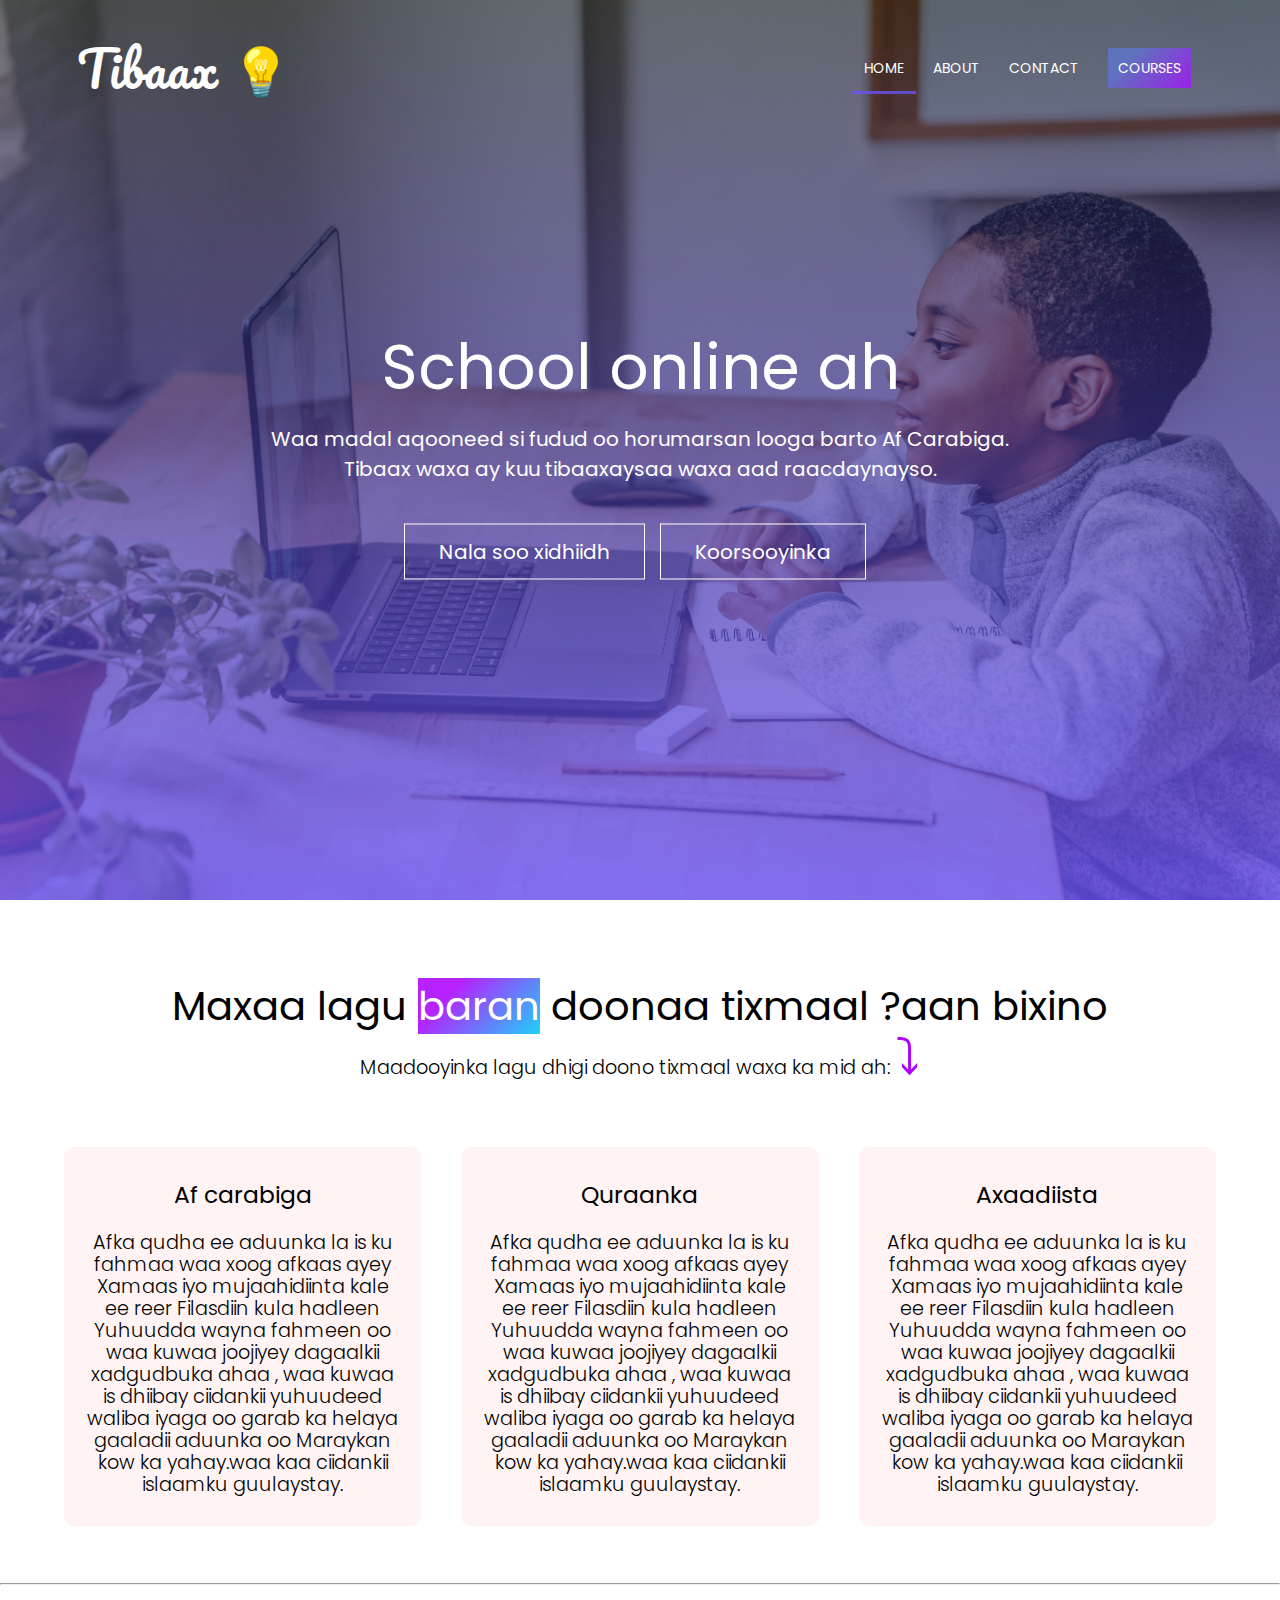
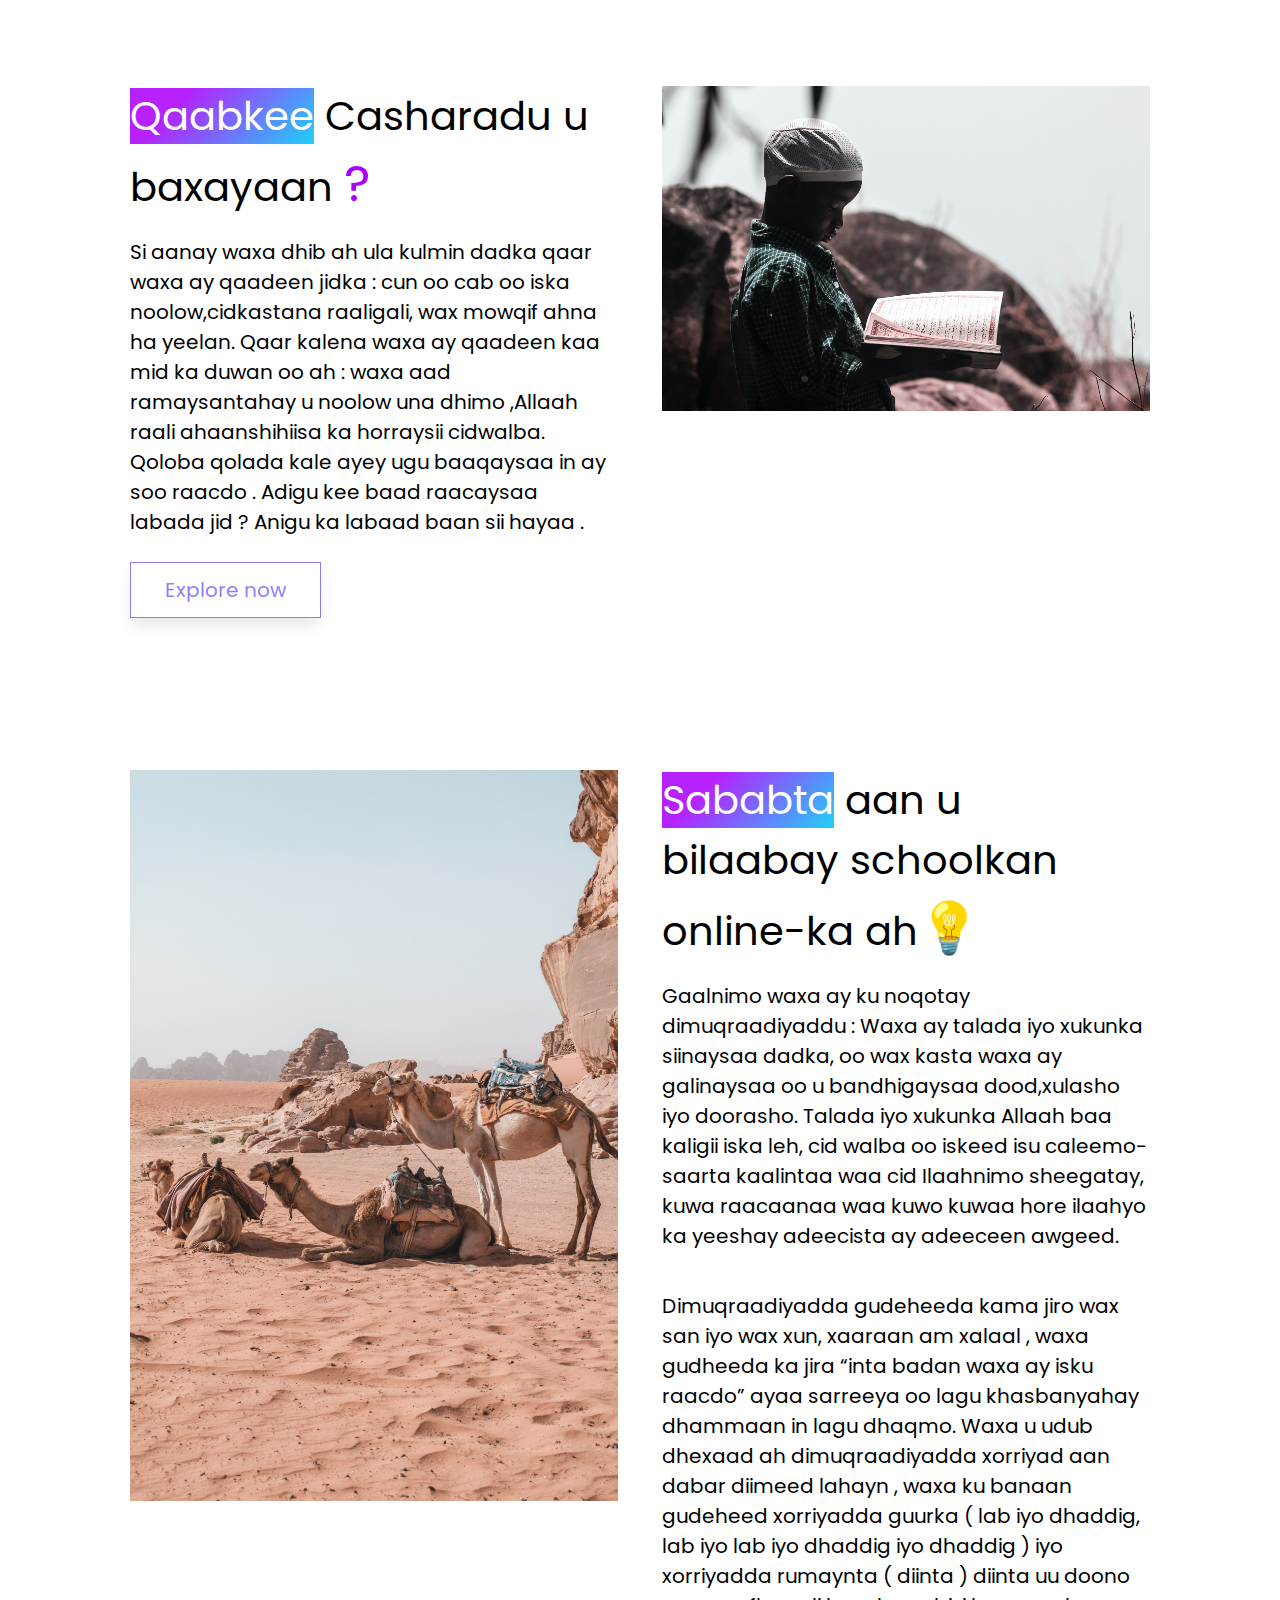
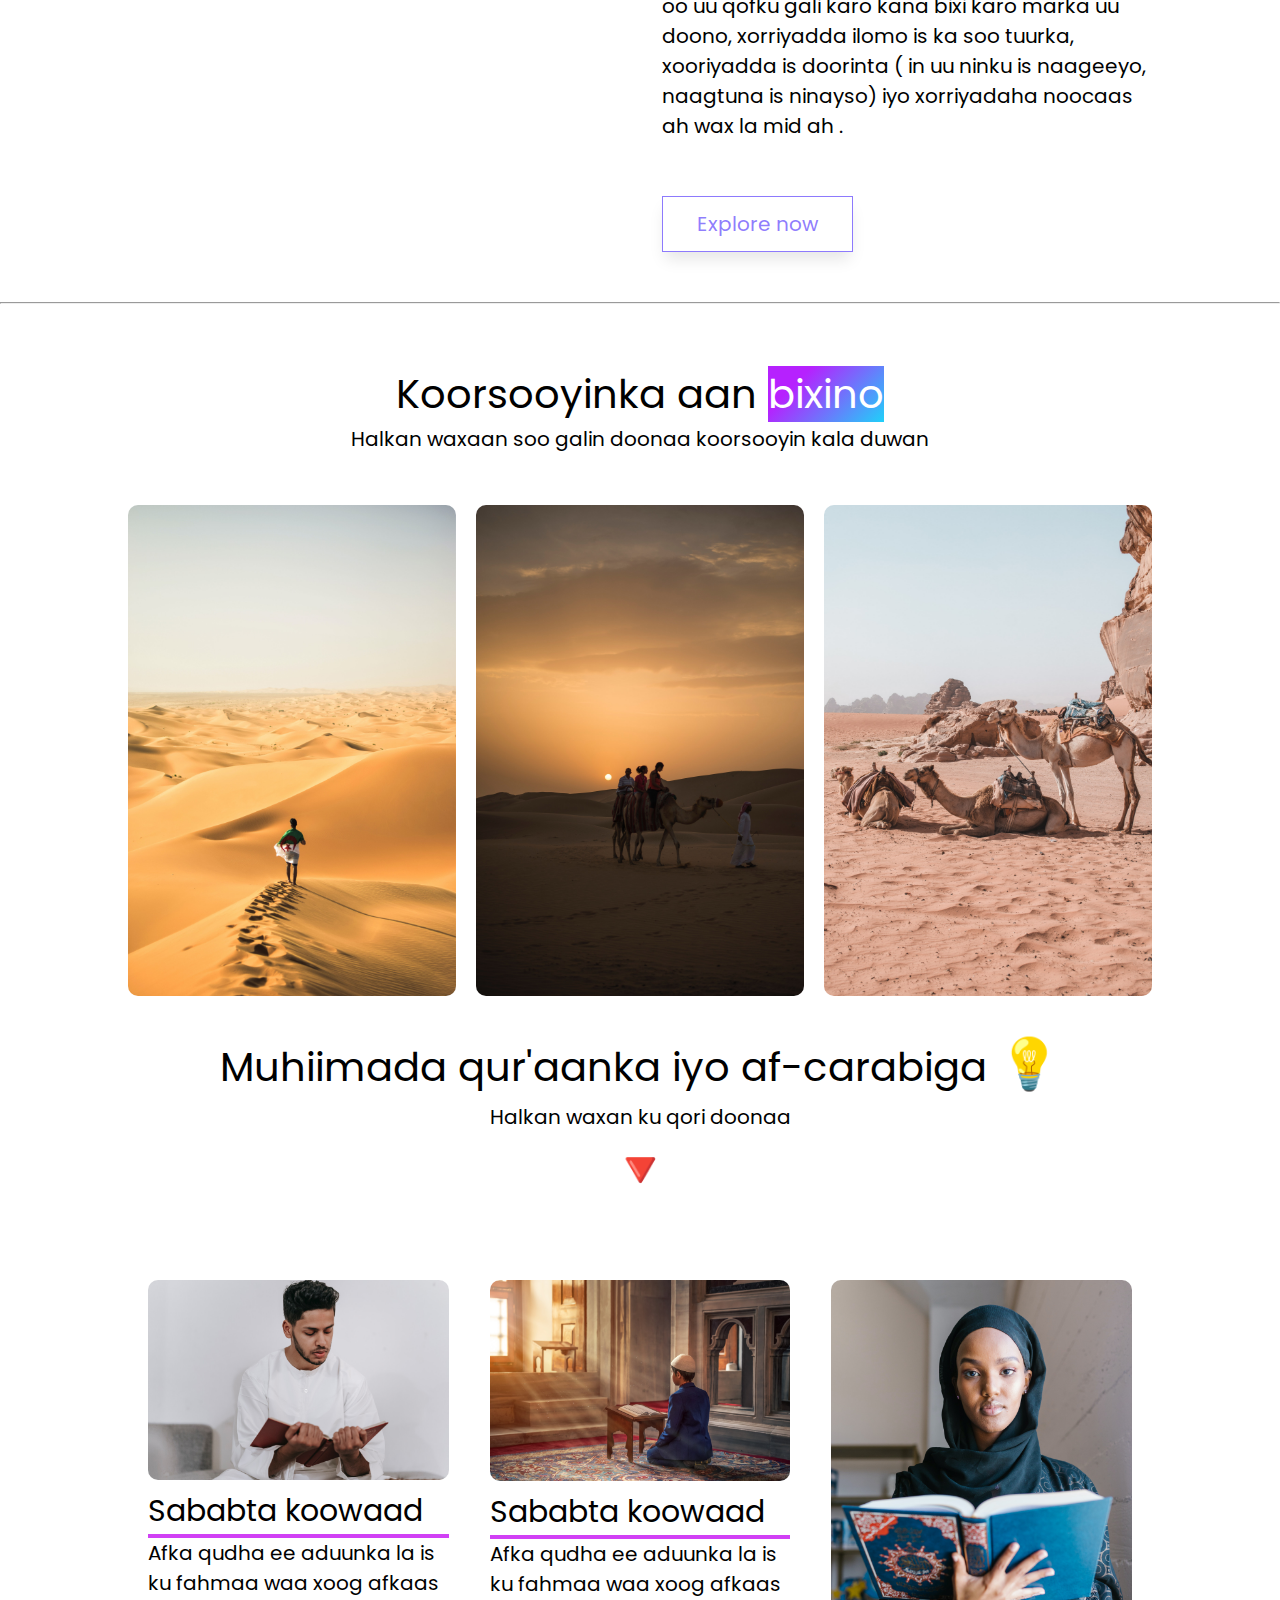
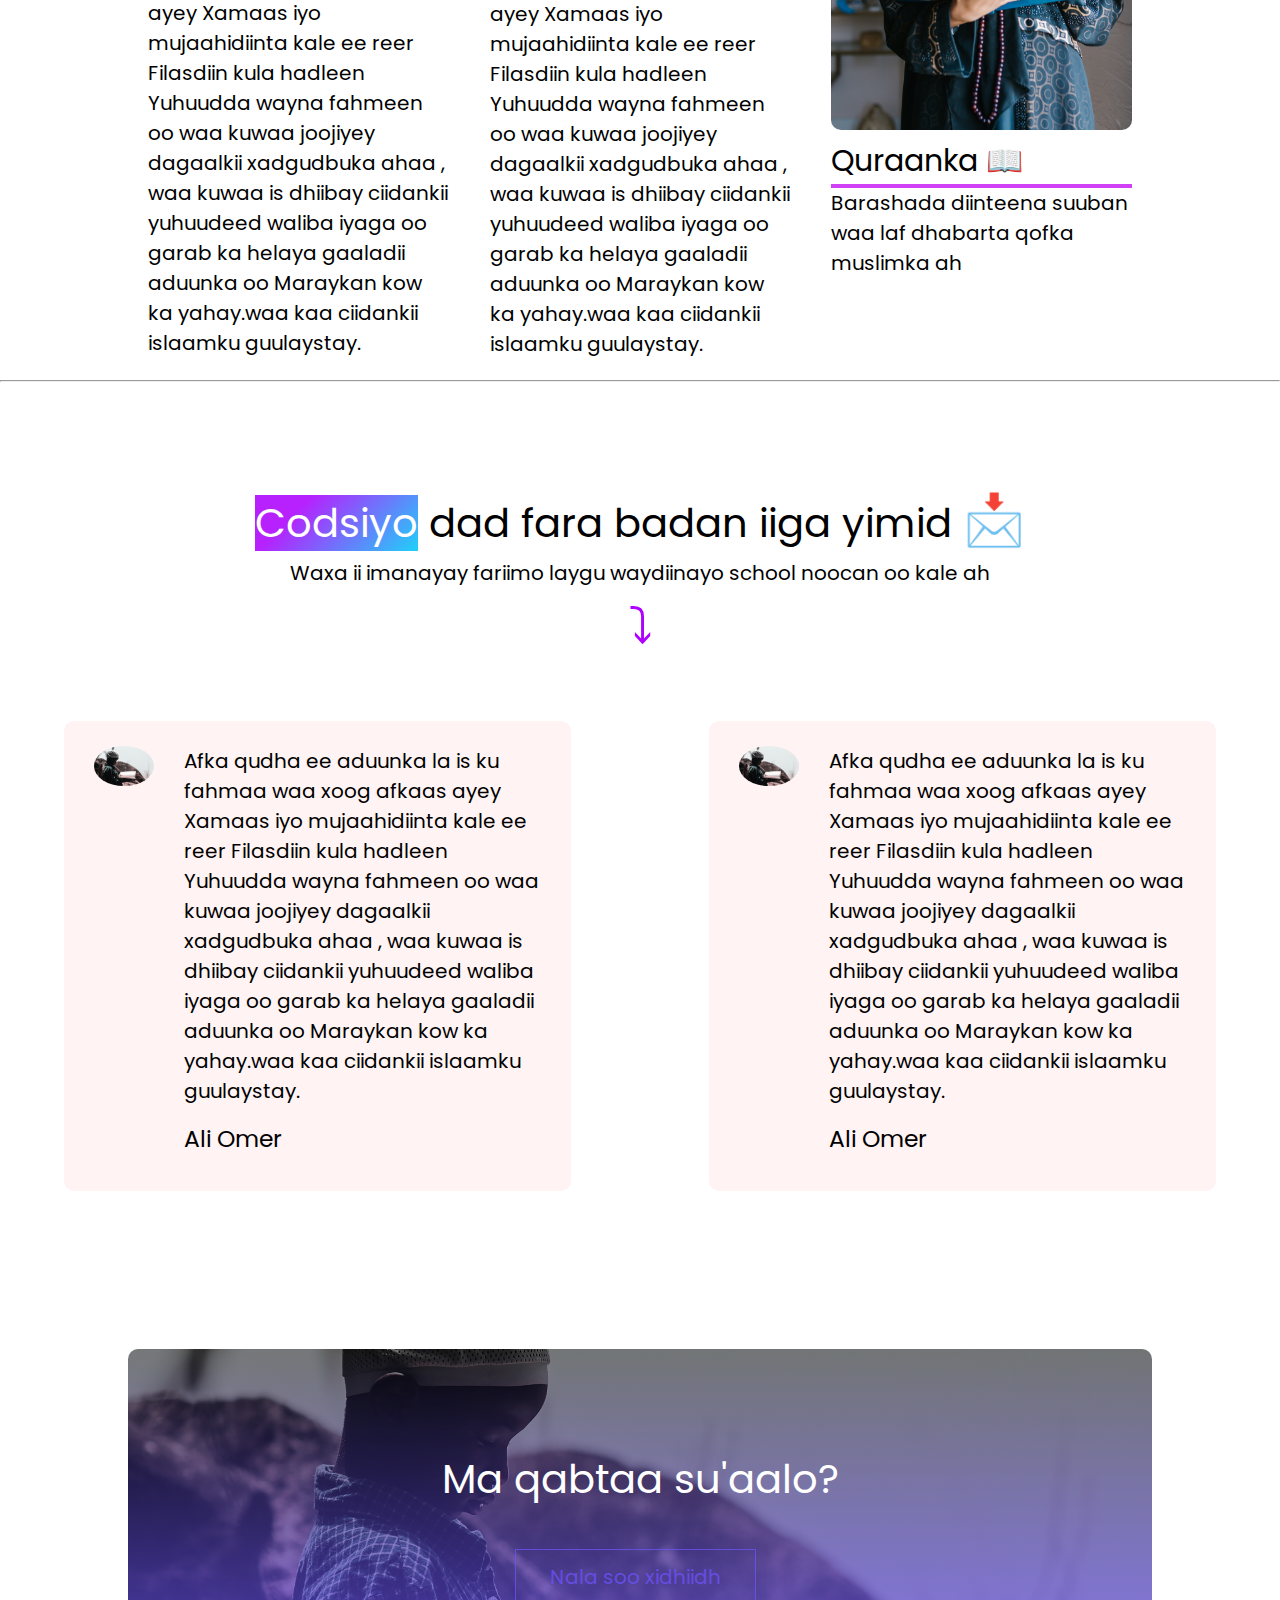
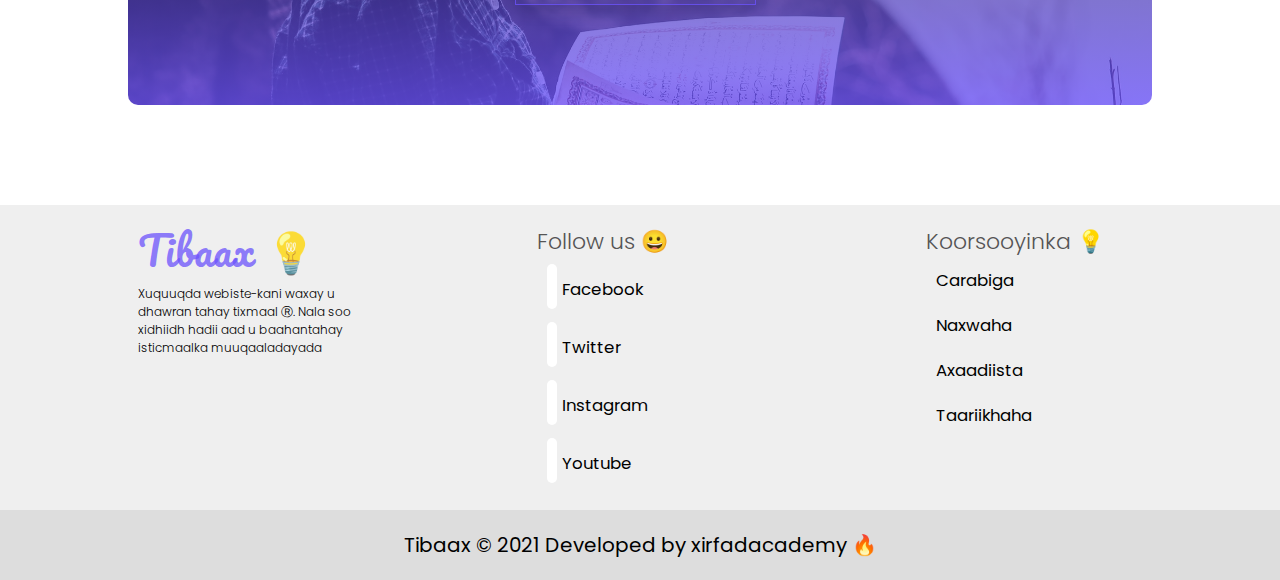
<file: index.html>
<!DOCTYPE html>
<html lang="en">

<head>
    <meta charset="UTF-8">
    <meta http-equiv="X-UA-Compatible" content="IE=edge">
    <meta name="viewport" content="width=device-width, initial-scale=1.0">
    <link rel="stylesheet" href="style.css">
    <link rel="stylesheet" href="https://cdnjs.cloudflare.com/ajax/libs/font-awesome/5.15.3/css/all.min.css"
        integrity="sha512-iBBXm8fW90+nuLcSKlbmrPcLa0OT92xO1BIsZ+ywDWZCvqsWgccV3gFoRBv0z+8dLJgyAHIhR35VZc2oM/gI1w=="
        crossorigin="anonymous" referrerpolicy="no-referrer" />
    <title>💡 Welcome to Tibaax | Hoyga aqoonta</title>
</head>

<body>
    <section class="header">
        <nav>
            <a href="index.html">
                <h1 class="logo">Tibaax 💡</h1>
            </a>
            <div class="navigations">
                <i class="fas fa-times" onclick="closeMenu()"></i>

                <ul>
                    <li class="current"><a href="#">HOME</a></li>
                    <li><a href="/underpages/about.html">ABOUT</a></li>
                    <li><a href="/underpages/contact.html">CONTACT</a></li>
                    <li><a href="/underpages/course.html" class="h-btn">COURSES</a></li>
                </ul>
            </div>
            <ul></ul>
            <i class="fas fa-bars" onclick="showMenu()"></i>
        </nav>

        <div class="text-box">
            <h1>School online ah</h1>
            <p>Waa madal aqooneed si fudud oo horumarsan looga barto Af Carabiga. <br>
                Tibaax waxa ay kuu tibaaxaysaa waxa aad raacdaynayso.</p>
            <a href="/underpages/contact.html" class="button showcase-btn"><span></span>Nala soo xidhiidh </a>
            <a href="/underpages/course.html" class="button showcase-btn"><span></span> Koorsooyinka </a>
        </div>
    </section>

    <!-- courses -->
    <section class="courses">
        <h1>Maxaa lagu <span class="highlight">baran</span> doonaa tixmaal ?aan bixino </h1>

        <p>Maadooyinka lagu dhigi doono tixmaal waxa ka mid ah: <span class="arrow">⤵</span>
        </p>

        <div class="row">
            <div class="course-col">
                <h3>Af carabiga</h3>
                <p>Afka qudha ee aduunka la is ku fahmaa waa xoog afkaas ayey Xamaas iyo mujaahidiinta kale ee reer
                    Filasdiin kula hadleen Yuhuudda wayna fahmeen oo waa kuwaa joojiyey dagaalkii xadgudbuka ahaa , waa
                    kuwaa is dhiibay ciidankii yuhuudeed waliba iyaga oo garab ka helaya gaaladii aduunka oo Maraykan
                    kow ka yahay.waa kaa ciidankii islaamku guulaystay.</p>
            </div>
            <div class="course-col">
                <h3>Quraanka</h3>
                <p>Afka qudha ee aduunka la is ku fahmaa waa xoog afkaas ayey Xamaas iyo mujaahidiinta kale ee reer
                    Filasdiin kula hadleen Yuhuudda wayna fahmeen oo waa kuwaa joojiyey dagaalkii xadgudbuka ahaa , waa
                    kuwaa is dhiibay ciidankii yuhuudeed waliba iyaga oo garab ka helaya gaaladii aduunka oo Maraykan
                    kow ka yahay.waa kaa ciidankii islaamku guulaystay.</p>
            </div>
            <div class="course-col">
                <h3>Axaadiista</h3>
                <p>Afka qudha ee aduunka la is ku fahmaa waa xoog afkaas ayey Xamaas iyo mujaahidiinta kale ee reer
                    Filasdiin kula hadleen Yuhuudda wayna fahmeen oo waa kuwaa joojiyey dagaalkii xadgudbuka ahaa , waa
                    kuwaa is dhiibay ciidankii yuhuudeed waliba iyaga oo garab ka helaya gaaladii aduunka oo Maraykan
                    kow ka yahay.waa kaa ciidankii islaamku guulaystay.</p>
            </div>
        </div>
    </section>
    <hr>
    <section class="about-us">
        <div class="row">
            <div class="about-col">
                <h1><span class="highlight">Qaabkee</span> Casharadu u baxayaan <span class="arrow">?</span> </h1>
                <p>Si aanay waxa dhib ah ula kulmin dadka qaar waxa ay qaadeen jidka : cun oo cab oo iska
                    noolow,cidkastana raaligali, wax mowqif ahna ha yeelan.
                    Qaar kalena waxa ay qaadeen kaa mid ka duwan oo ah : waxa aad ramaysantahay u noolow una dhimo
                    ,Allaah raali ahaanshihiisa ka horraysii cidwalba.
                    Qoloba qolada kale ayey ugu baaqaysaa in ay soo raacdo . Adigu kee baad raacaysaa labada jid ? Anigu
                    ka labaad baan sii hayaa .</p>

                <a href="" class="showcase-btn secondary-btn">Explore now</a>
            </div>
            <div class="about-col">
                <img src="/img/quran.jpeg" alt="">
            </div>
        </div>
    </section>
    <section class="about-us">
        <div class="row">
            <div class="about-col">
                <img src="/img/axadista.jpeg" alt="">
            </div>
            <div class="about-col">
                <h1> <span class="highlight">Sababta</span> aan u bilaabay schoolkan online-ka ah<span
                        class="arrow">💡</span></h1>
                <p>Gaalnimo waxa ay ku noqotay dimuqraadiyaddu : Waxa ay talada iyo xukunka siinaysaa dadka, oo wax
                    kasta waxa ay galinaysaa oo u bandhigaysaa dood,xulasho iyo doorasho.
                    Talada iyo xukunka Allaah baa kaligii iska leh, cid walba oo iskeed isu caleemo-saarta kaalintaa waa
                    cid Ilaahnimo sheegatay, kuwa raacaanaa waa kuwo kuwaa hore ilaahyo ka yeeshay adeecista ay adeeceen
                    awgeed. <br> </p>

                <p> Dimuqraadiyadda gudeheeda kama jiro wax san iyo wax xun, xaaraan am xalaal , waxa gudheeda ka jira
                    “inta badan waxa ay isku raacdo” ayaa sarreeya oo lagu khasbanyahay dhammaan in lagu dhaqmo.
                    Waxa u udub dhexaad ah dimuqraadiyadda xorriyad aan dabar diimeed lahayn , waxa ku banaan gudeheed
                    xorriyadda guurka ( lab iyo dhaddig, lab iyo lab iyo dhaddig iyo dhaddig ) iyo xorriyadda rumaynta (
                    diinta ) diinta uu doono oo uu qofku gali karo kana bixi karo marka uu doono, xorriyadda ilomo is ka
                    soo tuurka, xooriyadda is doorinta ( in uu ninku is naageeyo, naagtuna is ninayso) iyo xorriyadaha
                    noocaas ah wax la mid ah .</p> <br>

                <a href="" class="showcase-btn secondary-btn">Explore now</a>
            </div>

        </div>
    </section>

    <hr>
    <section class="campus">
        <h1>Koorsooyinka aan <span class="highlight">bixino</span></h1>
        <p>Halkan waxaan soo galin doonaa koorsooyin kala duwan</p>
        <div class="row">
            <div class="campus-col">
                <img src="/img/ar-img.jpeg" alt="">
                <a href="/underpages/course.html">
                    <div class="layer">
                        <h3>Carabiga</h3>
                    </div>
                </a>

            </div>
            <div class="campus-col">
                <img src="/img/des.jpeg" alt="">
                <a href="/underpages/course.html">
                    <div class="layer">
                        <h3>Axaadiista</h3>
                    </div>
                </a>
            </div>
            <div class="campus-col">
                <img src="/img/axadista.jpeg" alt="">
                <a href="/underpages/course.html">
                    <div class="layer">
                        <h3>Tafsiirka</h3>
                    </div>
                </a>
            </div>

        </div>
    </section>

    <!-- extra -->
    <section class="fac">
        <h1>Muhiimada qur'aanka iyo af-carabiga <span class="arrow">💡</span></h1>
        <p>Halkan waxan ku qori doonaa </p>
        <p><span class="arrow"> 🔻</span></p>
        <div class="row">
            <div class="fac-col">
                <img src="/img/quran2.jpeg" alt="">
                <h2 class="mini-title">Sababta koowaad</h2>
                Afka qudha ee aduunka la is ku fahmaa waa xoog afkaas ayey Xamaas iyo mujaahidiinta kale ee reer
                Filasdiin kula hadleen Yuhuudda wayna fahmeen oo waa kuwaa joojiyey dagaalkii xadgudbuka ahaa , waa
                kuwaa is dhiibay ciidankii yuhuudeed waliba iyaga oo garab ka helaya gaaladii aduunka oo Maraykan
                kow ka yahay.waa kaa ciidankii islaamku guulaystay.

            </div>
            <div class="fac-col">
                <img src="/img/readingquran.jpeg" alt="">
                <h2 class="mini-title">Sababta koowaad</h2>
                Afka qudha ee aduunka la is ku fahmaa waa xoog afkaas ayey Xamaas iyo mujaahidiinta kale ee reer
                Filasdiin kula hadleen Yuhuudda wayna fahmeen oo waa kuwaa joojiyey dagaalkii xadgudbuka ahaa , waa
                kuwaa is dhiibay ciidankii yuhuudeed waliba iyaga oo garab ka helaya gaaladii aduunka oo Maraykan
                kow ka yahay.waa kaa ciidankii islaamku guulaystay.
            </div>
            <div class="fac-col">
                <img src="/img/girl.jpeg" alt="">
                <h2 class="mini-title">Quraanka 📖</h2>
                <p>Barashada diinteena suuban waa laf dhabarta qofka muslimka ah</p>
            </div>
        </div>
    </section>
    <hr>
    <!-- feedback -->
    <section class="feedback">
        <h1><span class="highlight">Codsiyo</span> dad fara badan iiga yimid <span class="arrow">📩</span> </h1>
        <p>Waxa ii imanayay fariimo laygu waydiinayo school noocan oo kale ah</p>
        <p><span class="arrow">⤵</span></p>
        <div class="row">
            <div class="feedback-col">
                <img src="/img/quran.jpeg" alt="">
                <div>
                    <p>Afka qudha ee aduunka la is ku fahmaa waa xoog afkaas ayey Xamaas iyo mujaahidiinta kale ee reer
                        Filasdiin kula hadleen Yuhuudda wayna fahmeen oo waa kuwaa joojiyey dagaalkii xadgudbuka ahaa ,
                        waa
                        kuwaa is dhiibay ciidankii yuhuudeed waliba iyaga oo garab ka helaya gaaladii aduunka oo
                        Maraykan
                        kow ka yahay.waa kaa ciidankii islaamku guulaystay.</p>
                    <h3>Ali Omer</h3>
                    <i class="fas fa-star"></i>
                    <i class="fas fa-star"></i>
                    <i class="fas fa-star"></i>
                    <i class="fas fa-star"></i>
                    <i class="fas fa-star-half-alt"></i>
                </div>
            </div>
            <div class="feedback-col">
                <img src="/img/quran.jpeg" alt="">
                <div>
                    <p>Afka qudha ee aduunka la is ku fahmaa waa xoog afkaas ayey Xamaas iyo mujaahidiinta kale ee reer
                        Filasdiin kula hadleen Yuhuudda wayna fahmeen oo waa kuwaa joojiyey dagaalkii xadgudbuka ahaa ,
                        waa
                        kuwaa is dhiibay ciidankii yuhuudeed waliba iyaga oo garab ka helaya gaaladii aduunka oo
                        Maraykan
                        kow ka yahay.waa kaa ciidankii islaamku guulaystay.</p>
                    <h3>Ali Omer</h3>
                    <i class="fas fa-star"></i>
                    <i class="fas fa-star"></i>
                    <i class="fas fa-star"></i>
                    <i class="fas fa-star"></i>
                    <i class="fas fa-star-half-alt"></i>
                </div>
            </div>
        </div>
    </section>
    <section class="call-to-action">
        <h1>Ma qabtaa su'aalo?</h1>
        <a href="/underpages/course.html" class="showcase-btn secondary-btn"><span></span> Nala soo xidhiidh</a>

    </section>

    <!-- footer -->
    <footer class="footer">
        <div class="container">
            <div class="row">
                <div class="col-4 logo-text">
                    <h1 class="footer-logo">Tibaax 💡</h1>
                    <p>Xuquuqda webiste-kani waxay u dhawran tahay tixmaal Ⓡ. Nala soo xidhiidh hadii aad u baahantahay
                        isticmaalka muuqaaladayada</p>
                </div>
                <div class="col-4 col-4-items">
                    <h4 class="footer-title">Follow us 😀</h4>
                    <small><a href="https://www.facebook.com/CabdimaalikMuuseColdoon" target="_blank"><i
                                class="fab fa-facebook"></i>Facebook</a></small>
                    <small><a href="https://twitter.com/Cabdimalikmuse1" target="_blank"><i
                                class="fab fa-twitter"></i>Twitter</a></small>
                    <small><a href="https://www.instagram.com/cabdimaalik_coldoon/" target="_blank"><i
                                class="fab fa-instagram"></i>Instagram</a></small>
                    <small><a href="https://www.youtube.com/user/abdilmaalik" target="_blank"><i
                                class="fab fa-youtube"></i>Youtube</a></small>
                </div>

                <div class="col-4 col-4-items">
                    <h4 class="footer-title">Koorsooyinka 💡</h4>
                    <small>Carabiga</small>
                    <small>Naxwaha</small>
                    <small>Axaadiista</small>
                    <small>Taariikhaha</small>
                </div>

            </div>
        </div>
    </footer>
    <div class="sub-footer">

        <p>Tibaax &copy; 2021 Developed by <a href="http://www.xirfadacademy.com" target="_blank"
                rel="noopener noreferrer">xirfadacademy 🔥</a></p>
    </div>


    <script>
        const navigations = document.querySelector('.navigations')

        function showMenu() {
            navigations.style.right = '0'
        }

        function closeMenu() {
            navigations.style.right = '-200px'
        }
    </script>
</body>

</html>
</file>
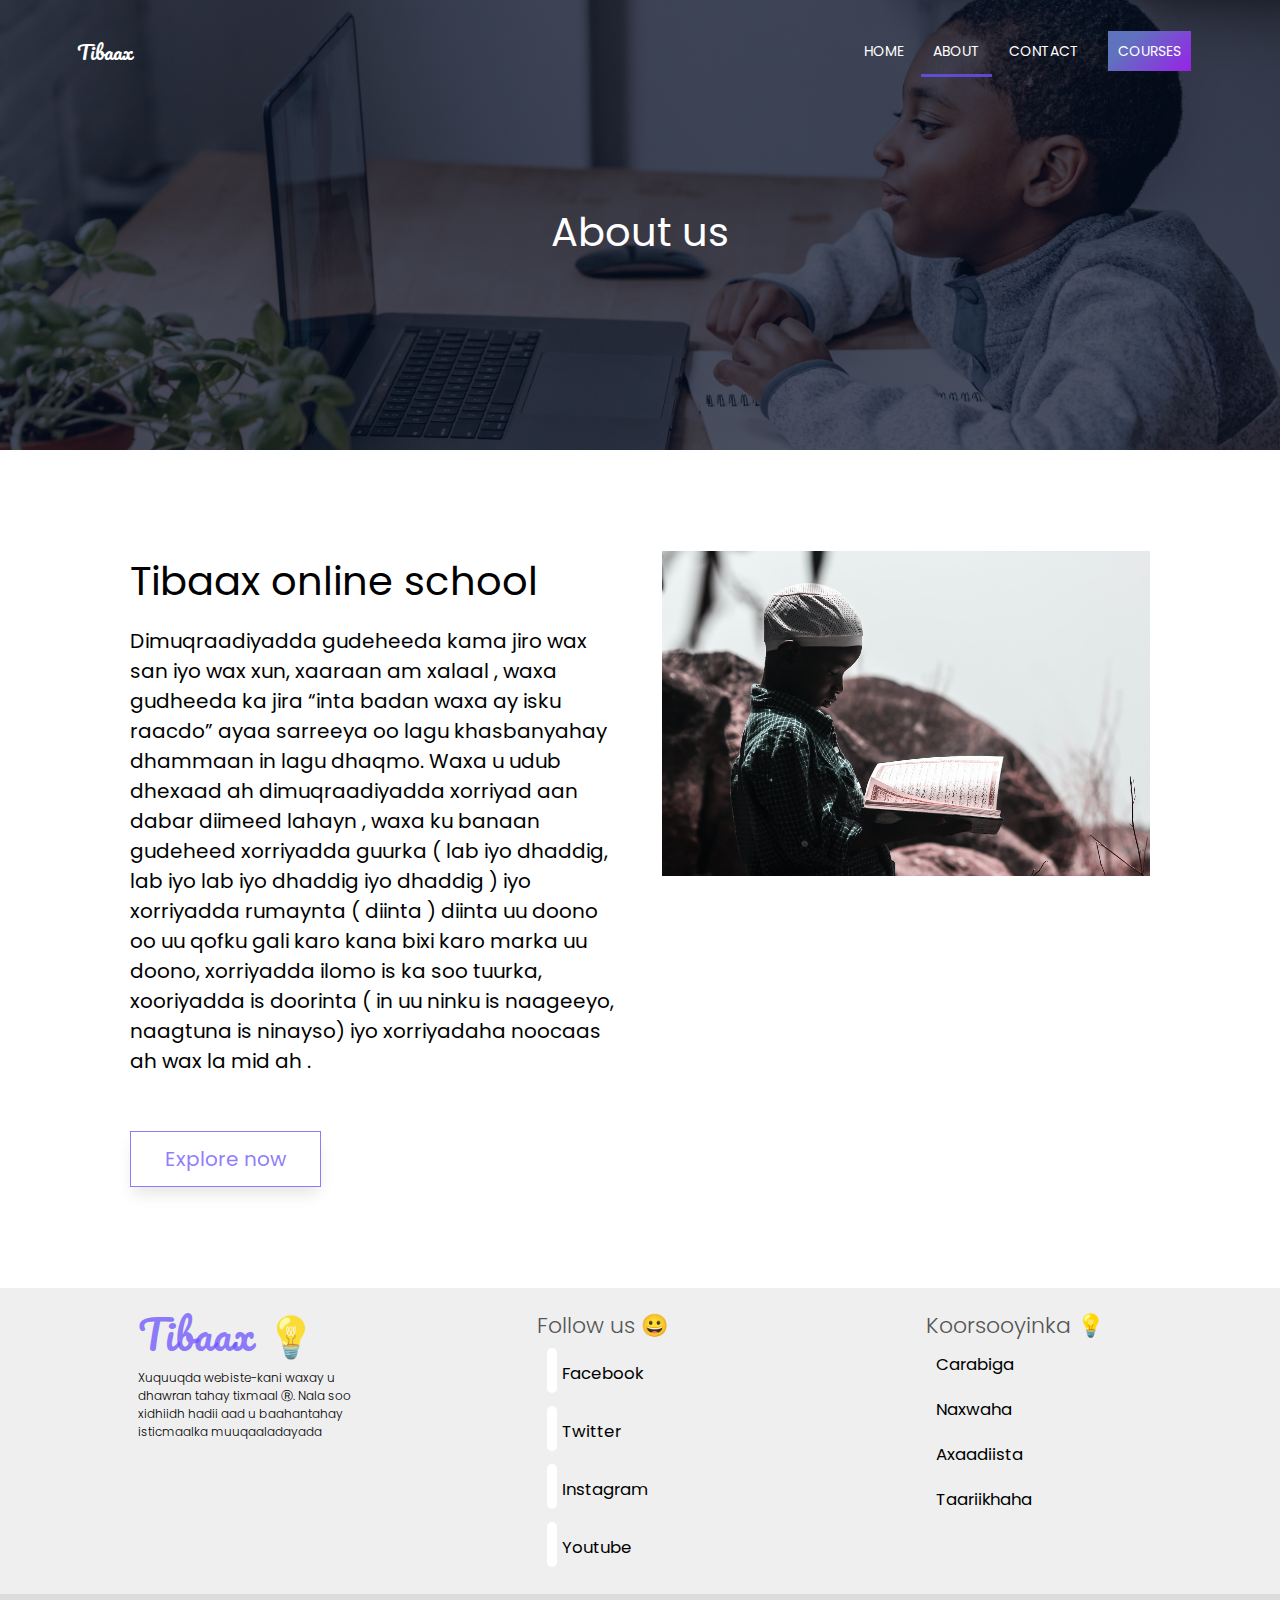
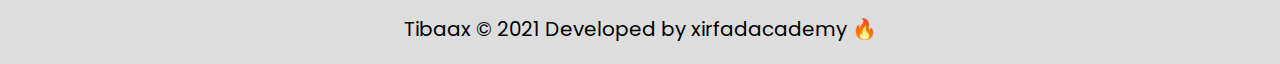
<file: underpages/about.html>
<!DOCTYPE html>
<html lang="en">

<head>
    <meta charset="UTF-8">
    <meta http-equiv="X-UA-Compatible" content="IE=edge">
    <meta name="viewport" content="width=device-width, initial-scale=1.0">
    <link rel="stylesheet" href="/style.css">
    <link rel="stylesheet" href="https://cdnjs.cloudflare.com/ajax/libs/font-awesome/5.15.3/css/all.min.css"
        integrity="sha512-iBBXm8fW90+nuLcSKlbmrPcLa0OT92xO1BIsZ+ywDWZCvqsWgccV3gFoRBv0z+8dLJgyAHIhR35VZc2oM/gI1w=="
        crossorigin="anonymous" referrerpolicy="no-referrer" />
    <title>💡 Tibaax | About us</title>
</head>

<body>
    <section class="sub-header">
        <nav>
            <a href="/index.html">
                <h4 class="mini-logo">Tibaax</h4>
            </a>
            <div class="navigations">
                <i class="fas fa-times" onclick="closeMenu()"></i>

                <ul>
                    <li><a href="/index.html">HOME</a></li>
                    <li class="current"><a href="/underpages/about.html">ABOUT</a></li>
                    <li><a href="/underpages/contact.html">CONTACT</a></li>
                    <li><a href="/underpages/course.html" class="h-btn">COURSES</a></li>
                </ul>
            </div>
            <ul></ul>
            <i class="fas fa-bars" onclick="showMenu()"></i>
        </nav>
        <h1>About us</h1>
    </section>

    <!-- about us content -->
    <section class="about-us">
        <div class="row">
            <div class="about-col">
                <h1>Tibaax online school</h1>
                <p> Dimuqraadiyadda gudeheeda kama jiro wax san iyo wax xun, xaaraan am xalaal , waxa gudheeda ka jira
                    “inta badan waxa ay isku raacdo” ayaa sarreeya oo lagu khasbanyahay dhammaan in lagu dhaqmo.
                    Waxa u udub dhexaad ah dimuqraadiyadda xorriyad aan dabar diimeed lahayn , waxa ku banaan gudeheed
                    xorriyadda guurka ( lab iyo dhaddig, lab iyo lab iyo dhaddig iyo dhaddig ) iyo xorriyadda rumaynta
                    (
                    diinta ) diinta uu doono oo uu qofku gali karo kana bixi karo marka uu doono, xorriyadda ilomo is
                    ka
                    soo tuurka, xooriyadda is doorinta ( in uu ninku is naageeyo, naagtuna is ninayso) iyo xorriyadaha
                    noocaas ah wax la mid ah .</p> <br>
                <a href="" class="showcase-btn secondary-btn">Explore now</a>
            </div>
            <div class="about-col">
                <img src="/img/quran.jpeg" alt="">
            </div>
        </div>
    </section>

    <!-- footer -->
    <footer class="footer">
        <div class="container">
            <div class="row">
                <div class="col-4 logo-text">
                    <h1 class="footer-logo">Tibaax 💡</h1>
                    <p>Xuquuqda webiste-kani waxay u dhawran tahay tixmaal Ⓡ. Nala soo xidhiidh hadii aad u baahantahay
                        isticmaalka muuqaaladayada</p>
                </div>
                <div class="col-4 col-4-items">
                    <h4 class="footer-title">Follow us 😀</h4>
                    <small><a href="https://www.facebook.com/CabdimaalikMuuseColdoon" target="_blank"><i
                                class="fab fa-facebook"></i>Facebook</a></small>
                    <small><a href="https://twitter.com/Cabdimalikmuse1" target="_blank"><i
                                class="fab fa-twitter"></i>Twitter</a></small>
                    <small><a href="https://www.instagram.com/cabdimaalik_coldoon/" target="_blank"><i
                                class="fab fa-instagram"></i>Instagram</a></small>
                    <small><a href="https://www.youtube.com/user/abdilmaalik" target="_blank"><i
                                class="fab fa-youtube"></i>Youtube</a></small>
                </div>

                <div class="col-4 col-4-items">
                    <h4 class="footer-title">Koorsooyinka 💡</h4>
                    <small>Carabiga</small>
                    <small>Naxwaha</small>
                    <small>Axaadiista</small>
                    <small>Taariikhaha</small>
                </div>

            </div>
        </div>
    </footer>
    <div class="sub-footer">

        <p>Tibaax &copy; 2021 Developed by <a href="http://www.xirfadacademy.com" target="_blank"
                rel="noopener noreferrer">xirfadacademy 🔥</a></p>
    </div>

    <script>
        const navigations = document.querySelector('.navigations')

        function showMenu() {
            navigations.style.right = '0'
        }

        function closeMenu() {
            navigations.style.right = '-200px'
        }
    </script>
</body>

</html>
</file>
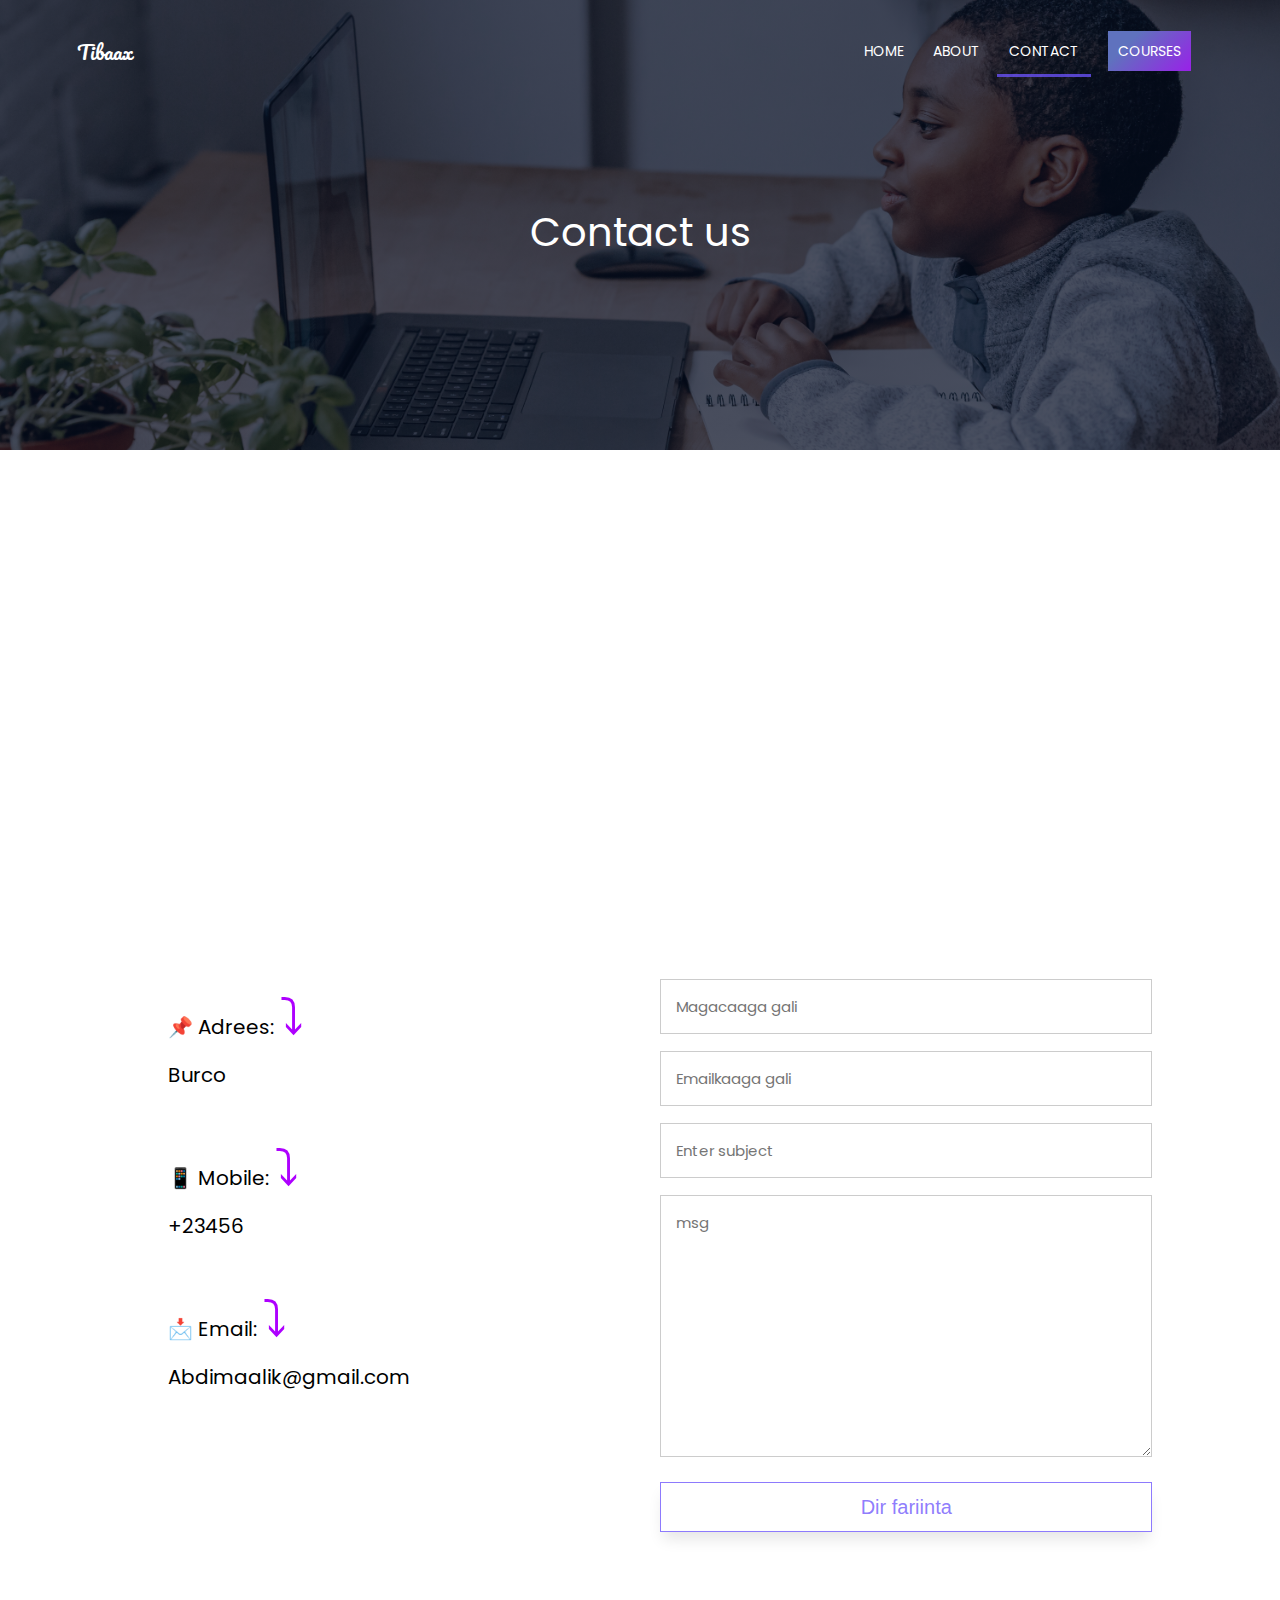
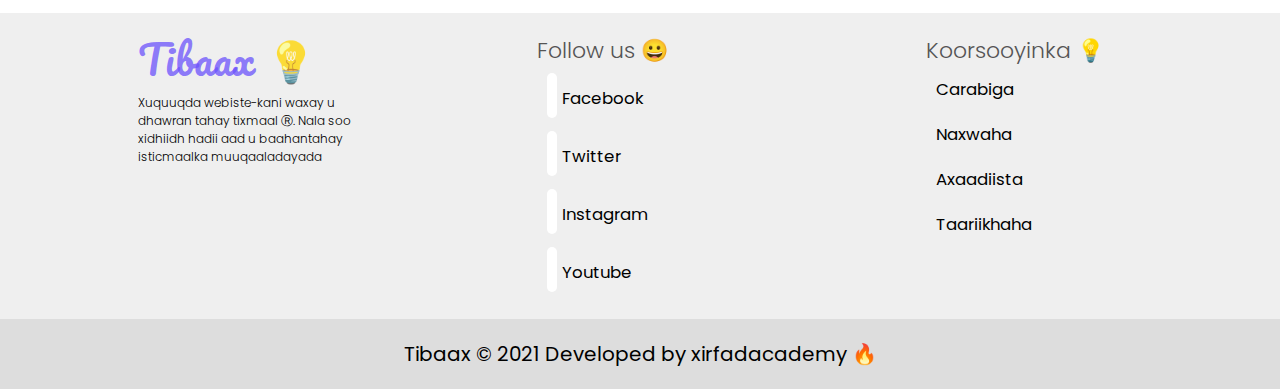
<file: underpages/contact.html>
<!DOCTYPE html>
<html lang="en">

<head>
    <meta charset="UTF-8">
    <meta http-equiv="X-UA-Compatible" content="IE=edge">
    <meta name="viewport" content="width=device-width, initial-scale=1.0">
    <link rel="stylesheet" href="/style.css">
    <link rel="stylesheet" href="https://cdnjs.cloudflare.com/ajax/libs/font-awesome/5.15.3/css/all.min.css"
        integrity="sha512-iBBXm8fW90+nuLcSKlbmrPcLa0OT92xO1BIsZ+ywDWZCvqsWgccV3gFoRBv0z+8dLJgyAHIhR35VZc2oM/gI1w=="
        crossorigin="anonymous" referrerpolicy="no-referrer" />
    <title>💡 Tibaax | Contact us</title>
</head>

<body>
    <section class="sub-header">
        <nav>
            <a href="/index.html">
                <h4 class="mini-logo">Tibaax</h4>
            </a>
            <div class="navigations">
                <i class="fas fa-times" onclick="closeMenu()"></i>

                <ul>
                    <li><a href="/index.html">HOME</a></li>
                    <li><a href="/underpages/about.html">ABOUT</a></li>
                    <li class="current"><a href="/underpages/contact.html">CONTACT</a></li>
                    <li><a href="/underpages/course.html" class="h-btn">COURSES</a></li>
                </ul>
            </div>
            <ul></ul>
            <i class="fas fa-bars" onclick="showMenu()"></i>
        </nav>
        <h1>Contact us</h1>
    </section>


    <!-- about -->
    <section class="location">
        <iframe
            src="https://www.google.com/maps/embed?pb=!1m14!1m8!1m3!1d7869.690435866614!2d45.535669!3d9.522174!3m2!1i1024!2i768!4f13.1!3m3!1m2!1s0x3d87cbce0c8a382d%3A0x267b09092d8aa95c!2sXaafadda%20Afgooye%2C%20Burao%2C%20Somalia!5e0!3m2!1ssv!2sse!4v1622582390648!5m2!1ssv!2sse"
            width="600" height="450" style="border:0;" allowfullscreen="" loading="lazy"></iframe>

    </section>
    <div class="contact">
        <div class="row">
            <div class="contact-col">
                <div>
                    <i class="fa fa-home"></i>
                    <span>
                        <h5>📌 Adrees: <span class="arrow">⤵</span></h5>
                        <p> Burco</p>
                    </span>
                </div>
                <div>
                    <i class="fa fa-phone"></i>
                    <span>
                        <h5>📱 Mobile: <span class="arrow">⤵</span></h5>
                        <p><a href="tel:+567890+">+23456</a></p>
                    </span>
                </div>
                <div>
                    <i class="fa fa-envelope"></i>
                    <span>
                        <h5>📩 Email: <span class="arrow">⤵</span></h5>
                        <p><a href="mailto:abdimaalik@gmail.com">Abdimaalik@gmail.com</a> </p>
                    </span>
                </div>
            </div>
            <div class="contact-col">
                <form>
                    <input type="text" placeholder="Magacaaga gali" required>
                    <input type="email" placeholder="Emailkaaga gali" required>
                    <input type="text" placeholder="Enter subject" required>
                    <textarea rows="10" placeholder="msg" required></textarea>
                    <button type="submit" class=" secondary-btn">Dir fariinta</button>
                </form>
            </div>
        </div>
    </div>

    <!-- footer -->
    <footer class="footer">
        <div class="container">
            <div class="row">
                <div class="col-4 logo-text">
                    <h1 class="footer-logo">Tibaax 💡</h1>
                    <p>Xuquuqda webiste-kani waxay u dhawran tahay tixmaal Ⓡ. Nala soo xidhiidh hadii aad u baahantahay
                        isticmaalka muuqaaladayada</p>
                </div>
                <div class="col-4 col-4-items">
                    <h4 class="footer-title">Follow us 😀</h4>
                    <small><a href="https://www.facebook.com/CabdimaalikMuuseColdoon" target="_blank"><i
                                class="fab fa-facebook"></i>Facebook</a></small>
                    <small><a href="https://twitter.com/Cabdimalikmuse1" target="_blank"><i
                                class="fab fa-twitter"></i>Twitter</a></small>
                    <small><a href="https://www.instagram.com/cabdimaalik_coldoon/" target="_blank"><i
                                class="fab fa-instagram"></i>Instagram</a></small>
                    <small><a href="https://www.youtube.com/user/abdilmaalik" target="_blank"><i
                                class="fab fa-youtube"></i>Youtube</a></small>
                </div>

                <div class="col-4 col-4-items">
                    <h4 class="footer-title">Koorsooyinka 💡</h4>
                    <small>Carabiga</small>
                    <small>Naxwaha</small>
                    <small>Axaadiista</small>
                    <small>Taariikhaha</small>
                </div>

            </div>
        </div>
    </footer>
    <div class="sub-footer">

        <p>Tibaax &copy; 2021 Developed by <a href="http://www.xirfadacademy.com" target="_blank"
                rel="noopener noreferrer">xirfadacademy 🔥</a></p>
    </div>


    <script>
        const navigations = document.querySelector('.navigations')

        function showMenu() {
            navigations.style.right = '0'
        }

        function closeMenu() {
            navigations.style.right = '-200px'
        }
    </script>
</body>

</html>
</file>
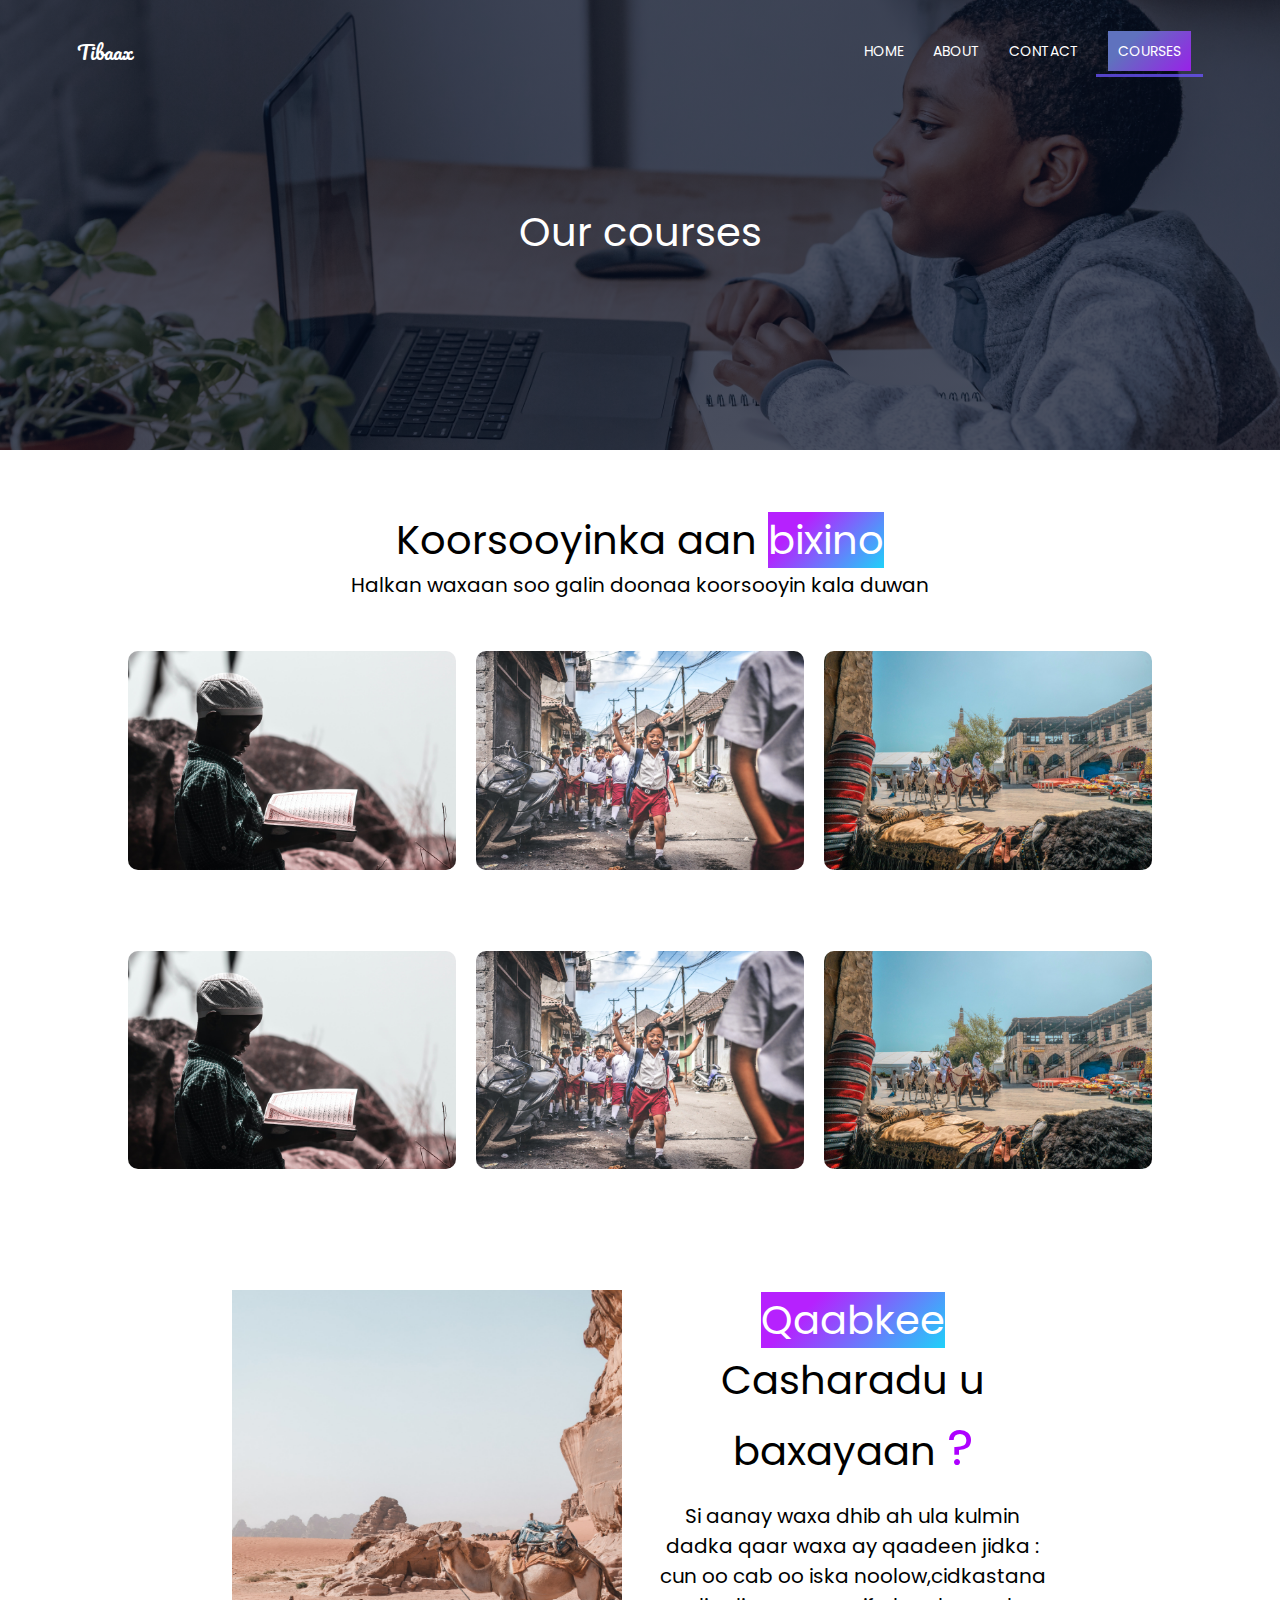
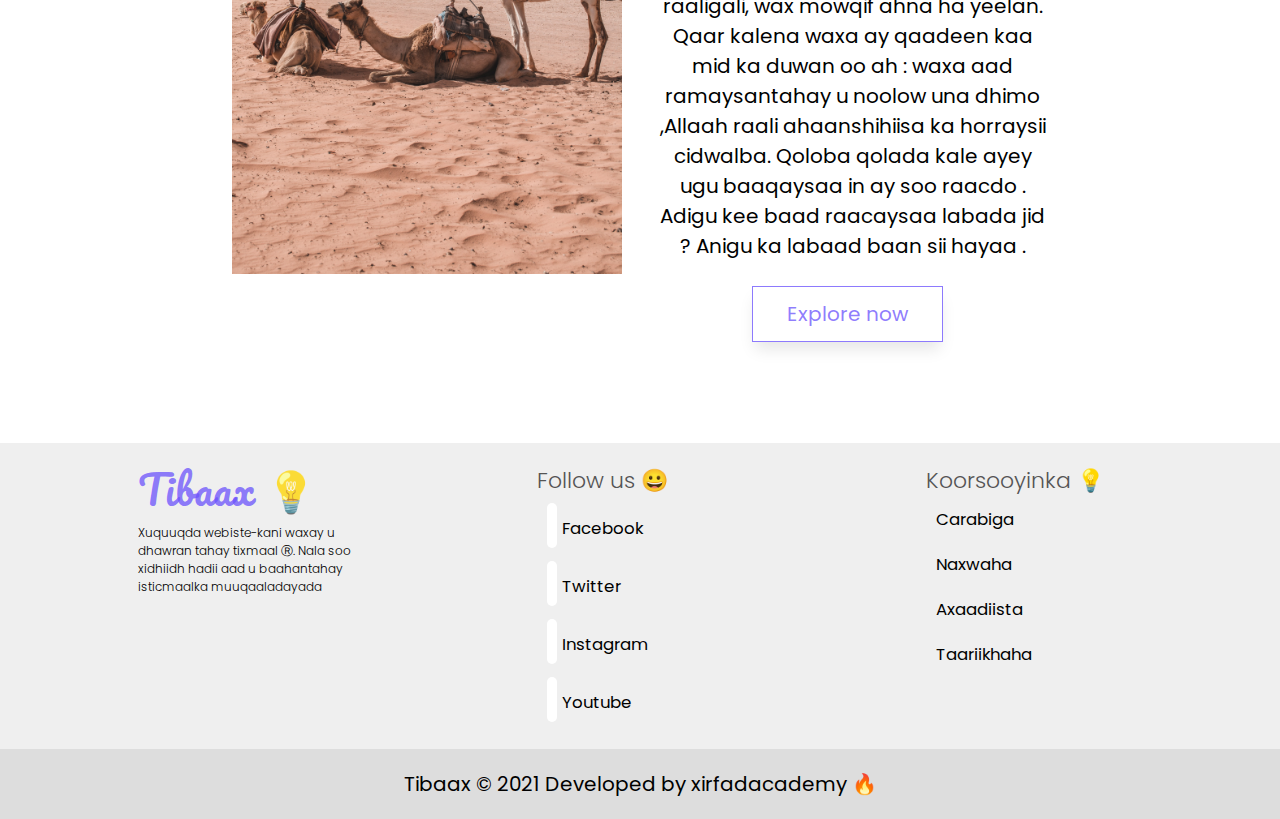
<file: underpages/course.html>
<!DOCTYPE html>
<html lang="en">

<head>
    <meta charset="UTF-8">
    <meta http-equiv="X-UA-Compatible" content="IE=edge">
    <meta name="viewport" content="width=device-width, initial-scale=1.0">
    <link rel="stylesheet" href="/style.css">
    <link rel="stylesheet" href="https://cdnjs.cloudflare.com/ajax/libs/font-awesome/5.15.3/css/all.min.css"
        integrity="sha512-iBBXm8fW90+nuLcSKlbmrPcLa0OT92xO1BIsZ+ywDWZCvqsWgccV3gFoRBv0z+8dLJgyAHIhR35VZc2oM/gI1w=="
        crossorigin="anonymous" referrerpolicy="no-referrer" />
    <title>💡 Tibaax | Our courses</title>
</head>

<body>
    <section class="sub-header">
        <nav>
            <a href="/index.html">
                <h4 class="mini-logo">Tibaax</h4>
            </a>
            <div class="navigations">
                <i class="fas fa-times" onclick="closeMenu()"></i>

                <ul>
                    <li><a href="index.html">HOME</a></li>
                    <li><a href="about.html">ABOUT</a></li>
                    <li><a href="contact.html">CONTACT</a></li>
                    <li class="current"><a href="course.html" class="h-btn">COURSES</a></li>
                </ul>
            </div>
            <ul></ul>
            <i class="fas fa-bars" onclick="showMenu()"></i>
        </nav>
        <h1>Our courses</h1>
    </section>

    <section class="campus">
        <h1>Koorsooyinka aan <span class="highlight">bixino</span></h1>
        <p>Halkan waxaan soo galin doonaa koorsooyin kala duwan</p>
        <div class="row">
            <div class="campus-col">
                <img src="/img/quran.jpeg" alt="">
                <a href="/underpages/coursecontent/courseone.html">
                    <div class="layer">
                        <h3>Carabiga</h3>
                    </div>
                </a>

            </div>
            <div class="campus-col">

                <img src="/img/child.jpeg" alt="">
                <a href="/underpages/coursecontent/coursetwo.html">
                    <div class="layer">
                        <h3>Axaadiista</h3>
                    </div>
                </a>
            </div>
            <div class="campus-col">
                <img src="/img/arabic.jpeg" alt="">
                <a href="/underpages/coursecontent/coursethree.html">
                    <div class="layer">
                        <h3>Naxwaha</h3>
                    </div>
                </a>
            </div>

        </div>
        <div class="row">
            <div class="campus-col">
                <img src="/img/quran.jpeg" alt="">
                <a href="/underpages/coursecontent/courseone.html">
                    <div class="layer">
                        <h3>Carabiga</h3>
                    </div>
                </a>

            </div>
            <div class="campus-col">

                <img src="/img/child.jpeg" alt="">
                <a href="/underpages/coursecontent/coursetwo.html">
                    <div class="layer">
                        <h3>Axaadiista</h3>
                    </div>
                </a>
            </div>
            <div class="campus-col">
                <img src="/img/arabic.jpeg" alt="">
                <a href="/underpages/coursecontent/coursethree.html">
                    <div class="layer">
                        <h3>Naxwaha</h3>
                    </div>
                </a>
            </div>

        </div>

        <section class="about-us">
            <div class="row">
                <div class="about-col">
                    <img src="/img/axadista.jpeg" alt="">
                </div>
                <div class="about-col">
                    <h1><span class="highlight">Qaabkee</span> Casharadu u baxayaan <span class="arrow">?</span> </h1>
                    <p>Si aanay waxa dhib ah ula kulmin dadka qaar waxa ay qaadeen jidka : cun oo cab oo iska
                        noolow,cidkastana raaligali, wax mowqif ahna ha yeelan.
                        Qaar kalena waxa ay qaadeen kaa mid ka duwan oo ah : waxa aad ramaysantahay u noolow una dhimo
                        ,Allaah raali ahaanshihiisa ka horraysii cidwalba.
                        Qoloba qolada kale ayey ugu baaqaysaa in ay soo raacdo . Adigu kee baad raacaysaa labada jid ?
                        Anigu
                        ka labaad baan sii hayaa .</p>
                    <a href="/underpages/coursecontent/courseone.html" class="showcase-btn secondary-btn">Explore
                        now</a>
                </div>

            </div>
        </section>

    </section>



    <!-- footer -->
    <footer class="footer">
        <div class="container">
            <div class="row">
                <div class="col-4 logo-text">
                    <h1 class="footer-logo">Tibaax 💡</h1>
                    <p>Xuquuqda webiste-kani waxay u dhawran tahay tixmaal Ⓡ. Nala soo xidhiidh hadii aad u baahantahay
                        isticmaalka muuqaaladayada</p>
                </div>
                <div class="col-4 col-4-items">
                    <h4 class="footer-title">Follow us 😀</h4>
                    <small><a href="https://www.facebook.com/CabdimaalikMuuseColdoon" target="_blank"><i
                                class="fab fa-facebook"></i>Facebook</a></small>
                    <small><a href="https://twitter.com/Cabdimalikmuse1" target="_blank"><i
                                class="fab fa-twitter"></i>Twitter</a></small>
                    <small><a href="https://www.instagram.com/cabdimaalik_coldoon/" target="_blank"><i
                                class="fab fa-instagram"></i>Instagram</a></small>
                    <small><a href="https://www.youtube.com/user/abdilmaalik" target="_blank"><i
                                class="fab fa-youtube"></i>Youtube</a></small>
                </div>

                <div class="col-4 col-4-items">
                    <h4 class="footer-title">Koorsooyinka 💡</h4>
                    <small>Carabiga</small>
                    <small>Naxwaha</small>
                    <small>Axaadiista</small>
                    <small>Taariikhaha</small>
                </div>

            </div>
        </div>
    </footer>
    <div class="sub-footer">

        <p>Tibaax &copy; 2021 Developed by <a href="http://www.xirfadacademy.com" target="_blank"
                rel="noopener noreferrer">xirfadacademy 🔥</a></p>
    </div>
    <script>
        const navigations = document.querySelector('.navigations')

        function showMenu() {
            navigations.style.right = '0'
        }

        function closeMenu() {
            navigations.style.right = '-200px'
        }
    </script>
</body>

</html>
</file>
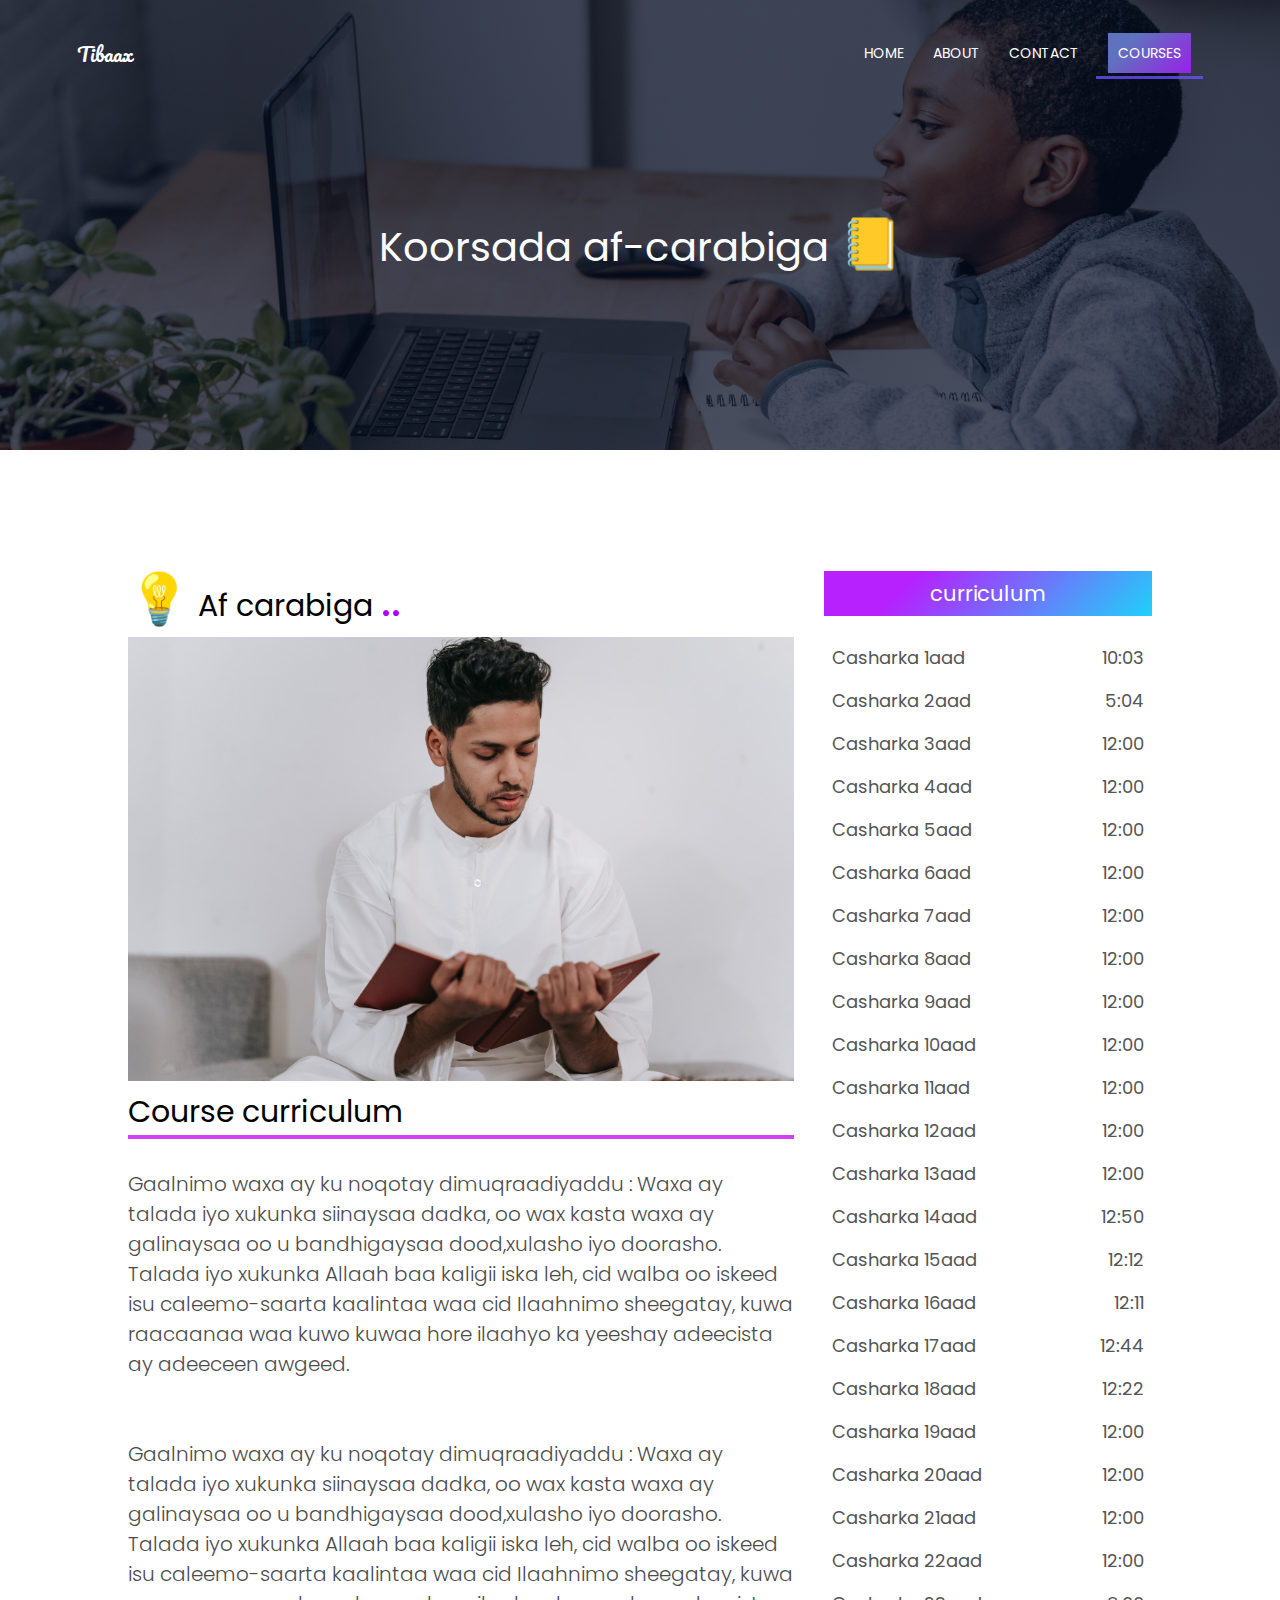
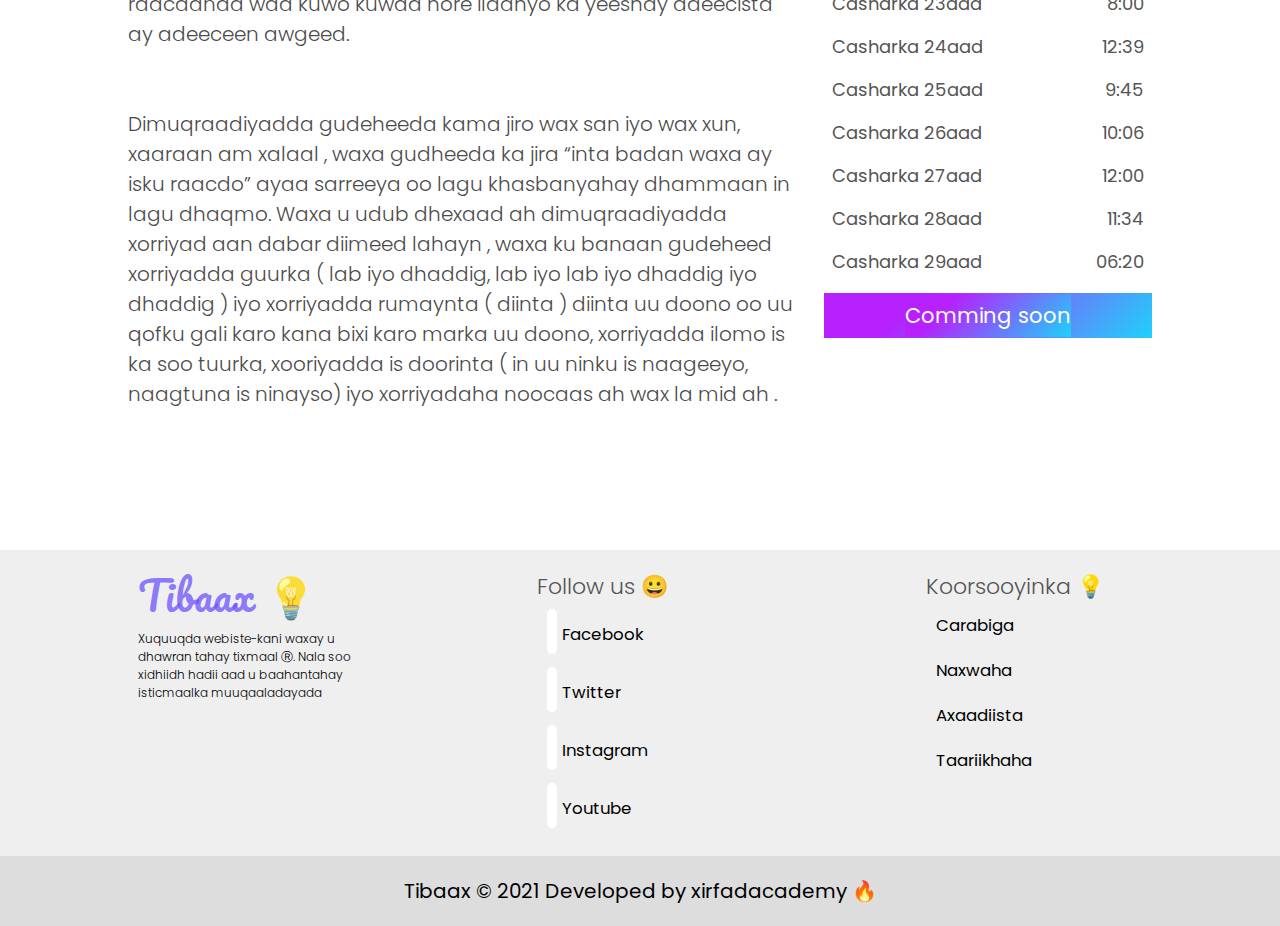
<file: underpages/coursecontent/coursefour.html>
<!DOCTYPE html>
<html lang="en">

<head>
    <meta charset="UTF-8">
    <meta http-equiv="X-UA-Compatible" content="IE=edge">
    <meta name="viewport" content="width=device-width, initial-scale=1.0">
    <link rel="stylesheet" href="/style.css">
    <link rel="stylesheet" href="https://cdnjs.cloudflare.com/ajax/libs/font-awesome/5.15.3/css/all.min.css"
        integrity="sha512-iBBXm8fW90+nuLcSKlbmrPcLa0OT92xO1BIsZ+ywDWZCvqsWgccV3gFoRBv0z+8dLJgyAHIhR35VZc2oM/gI1w=="
        crossorigin="anonymous" referrerpolicy="no-referrer" />
    <title>💡 Tibaax | Af-carabiga</title>
</head>

<body>
    <section class="sub-header">
        <nav>
            <a href="index.html">
                <h3 class="mini-logo">Tibaax</h3>
            </a>
            <div class="navigations">
                <i class="fas fa-times" onclick="closeMenu()"></i>

                <ul>
                    <li><a href="/index.html">HOME</a></li>
                    <li><a href="/underpages/about.html">ABOUT</a></li>
                    <li><a href="/underpages/contact.html">CONTACT</a></li>
                    <li class="current"><a href="/underpages/course.html" class="h-btn">COURSES</a></li>
                </ul>
            </div>
            <ul></ul>
            <i class="fas fa-bars" onclick="showMenu()"></i>
        </nav>
        <h1>Koorsada af-carabiga <span class="arrow">📒</span> </h1>
    </section>

    <!-- coursecontent -->
    <div class="course-content">
        <div class="row">
            <div class="left">
                <h2><span class="arrow">💡</span> Af carabiga <span class="arrow">..</span></h2>
                <img src="/img/quran2.jpeg" alt="">
                <h2 class="mini-title">Course curriculum</h2>
                <p>Gaalnimo waxa ay ku noqotay dimuqraadiyaddu : Waxa ay talada iyo xukunka siinaysaa dadka, oo wax
                    kasta waxa ay galinaysaa oo u bandhigaysaa dood,xulasho iyo doorasho.
                    Talada iyo xukunka Allaah baa kaligii iska leh, cid walba oo iskeed isu caleemo-saarta kaalintaa
                    waa
                    cid Ilaahnimo sheegatay, kuwa raacaanaa waa kuwo kuwaa hore ilaahyo ka yeeshay adeecista ay
                    adeeceen
                    awgeed. </p><br>
                <p>Gaalnimo waxa ay ku noqotay dimuqraadiyaddu : Waxa ay talada iyo xukunka siinaysaa dadka, oo wax
                    kasta waxa ay galinaysaa oo u bandhigaysaa dood,xulasho iyo doorasho.
                    Talada iyo xukunka Allaah baa kaligii iska leh, cid walba oo iskeed isu caleemo-saarta kaalintaa
                    waa
                    cid Ilaahnimo sheegatay, kuwa raacaanaa waa kuwo kuwaa hore ilaahyo ka yeeshay adeecista ay
                    adeeceen
                    awgeed. </p><br>

                <p> Dimuqraadiyadda gudeheeda kama jiro wax san iyo wax xun, xaaraan am xalaal , waxa gudheeda ka jira
                    “inta badan waxa ay isku raacdo” ayaa sarreeya oo lagu khasbanyahay dhammaan in lagu dhaqmo.
                    Waxa u udub dhexaad ah dimuqraadiyadda xorriyad aan dabar diimeed lahayn , waxa ku banaan gudeheed
                    xorriyadda guurka ( lab iyo dhaddig, lab iyo lab iyo dhaddig iyo dhaddig ) iyo xorriyadda rumaynta
                    (
                    diinta ) diinta uu doono oo uu qofku gali karo kana bixi karo marka uu doono, xorriyadda ilomo is
                    ka
                    soo tuurka, xooriyadda is doorinta ( in uu ninku is naageeyo, naagtuna is ninayso) iyo xorriyadaha
                    noocaas ah wax la mid ah .</p> <br>
            </div>

            <div class="right">
                <h3>curriculum</h3>
                <div>
                    <span>Casharka 1aad</span>
                    <span>10:03</span>
                </div>
                <div>
                    <span>Casharka 2aad</span>
                    <span>5:04</span>
                </div>
                <div>
                    <span>Casharka 3aad</span>
                    <span>12:00</span>
                </div>
                <div>
                    <span>Casharka 4aad</span>
                    <span>12:00</span>
                </div>
                <div>
                    <span>Casharka 5aad</span>
                    <span>12:00</span>
                </div>
                <div>
                    <span>Casharka 6aad</span>
                    <span>12:00</span>
                </div>
                <div>
                    <span>Casharka 7aad</span>
                    <span>12:00</span>
                </div>
                <div>
                    <span>Casharka 8aad</span>
                    <span>12:00</span>
                </div>
                <div>
                    <span>Casharka 9aad</span>
                    <span>12:00</span>
                </div>
                <div>
                    <span>Casharka 10aad</span>
                    <span>12:00</span>
                </div>
                <div>
                    <span>Casharka 11aad</span>
                    <span>12:00</span>
                </div>
                <div>
                    <span>Casharka 12aad</span>
                    <span>12:00</span>
                </div>
                <div>
                    <span>Casharka 13aad</span>
                    <span>12:00</span>
                </div>
                <div>
                    <span>Casharka 14aad</span>
                    <span>12:50</span>
                </div>
                <div>
                    <span>Casharka 15aad</span>
                    <span>12:12</span>
                </div>
                <div>
                    <span>Casharka 16aad</span>
                    <span>12:11</span>
                </div>
                <div>
                    <span>Casharka 17aad</span>
                    <span>12:44</span>
                </div>
                <div>
                    <span>Casharka 18aad</span>
                    <span>12:22</span>
                </div>
                <div>
                    <span>Casharka 19aad</span>
                    <span>12:00</span>
                </div>
                <div>
                    <span>Casharka 20aad</span>
                    <span>12:00</span>
                </div>
                <div>
                    <span>Casharka 21aad</span>
                    <span>12:00</span>
                </div>
                <div>
                    <span>Casharka 22aad</span>
                    <span>12:00</span>
                </div>
                <div>
                    <span>Casharka 23aad</span>
                    <span>8:00</span>
                </div>
                <div>
                    <span>Casharka 24aad</span>
                    <span>12:39</span>
                </div>
                <div>
                    <span>Casharka 25aad</span>
                    <span>9:45</span>
                </div>
                <div>
                    <span>Casharka 26aad</span>
                    <span>10:06</span>
                </div>
                <div>
                    <span>Casharka 27aad</span>
                    <span>12:00</span>
                </div>
                <div>
                    <span>Casharka 28aad</span>
                    <span>11:34</span>
                </div>
                <div>
                    <span>Casharka 29aad</span>
                    <span>06:20</span>
                </div>
                <h3>
                    <a href="" class="comming-soon">Comming soon</a>
                </h3>

            </div>
        </div>
    </div>



    <!-- footer -->
    <footer class="footer">
        <div class="container">
            <div class="row">
                <div class="col-4 logo-text">
                    <h1 class="footer-logo">Tibaax 💡</h1>
                    <p>Xuquuqda webiste-kani waxay u dhawran tahay tixmaal Ⓡ. Nala soo xidhiidh hadii aad u baahantahay
                        isticmaalka muuqaaladayada</p>
                </div>
                <div class="col-4 col-4-items">
                    <h4 class="footer-title">Follow us 😀</h4>
                    <small><a href="https://www.facebook.com/CabdimaalikMuuseColdoon" target="_blank"><i
                                class="fab fa-facebook"></i>Facebook</a></small>
                    <small><a href="https://twitter.com/Cabdimalikmuse1" target="_blank"><i
                                class="fab fa-twitter"></i>Twitter</a></small>
                    <small><a href="https://www.instagram.com/cabdimaalik_coldoon/" target="_blank"><i
                                class="fab fa-instagram"></i>Instagram</a></small>
                    <small><a href="https://www.youtube.com/user/abdilmaalik" target="_blank"><i
                                class="fab fa-youtube"></i>Youtube</a></small>
                </div>

                <div class="col-4 col-4-items">
                    <h4 class="footer-title">Koorsooyinka 💡</h4>
                    <small>Carabiga</small>
                    <small>Naxwaha</small>
                    <small>Axaadiista</small>
                    <small>Taariikhaha</small>
                </div>

            </div>
        </div>
    </footer>
    <div class="sub-footer">

        <p>Tibaax &copy; 2021 Developed by <a href="http://www.xirfadacademy.com" target="_blank"
                rel="noopener noreferrer">xirfadacademy 🔥</a></p>
    </div>

    <script>
        const navigations = document.querySelector('.navigations')

        function showMenu() {
            navigations.style.right = '0'
        }

        function closeMenu() {
            navigations.style.right = '-200px'
        }
    </script>
</body>

</html>
</file>
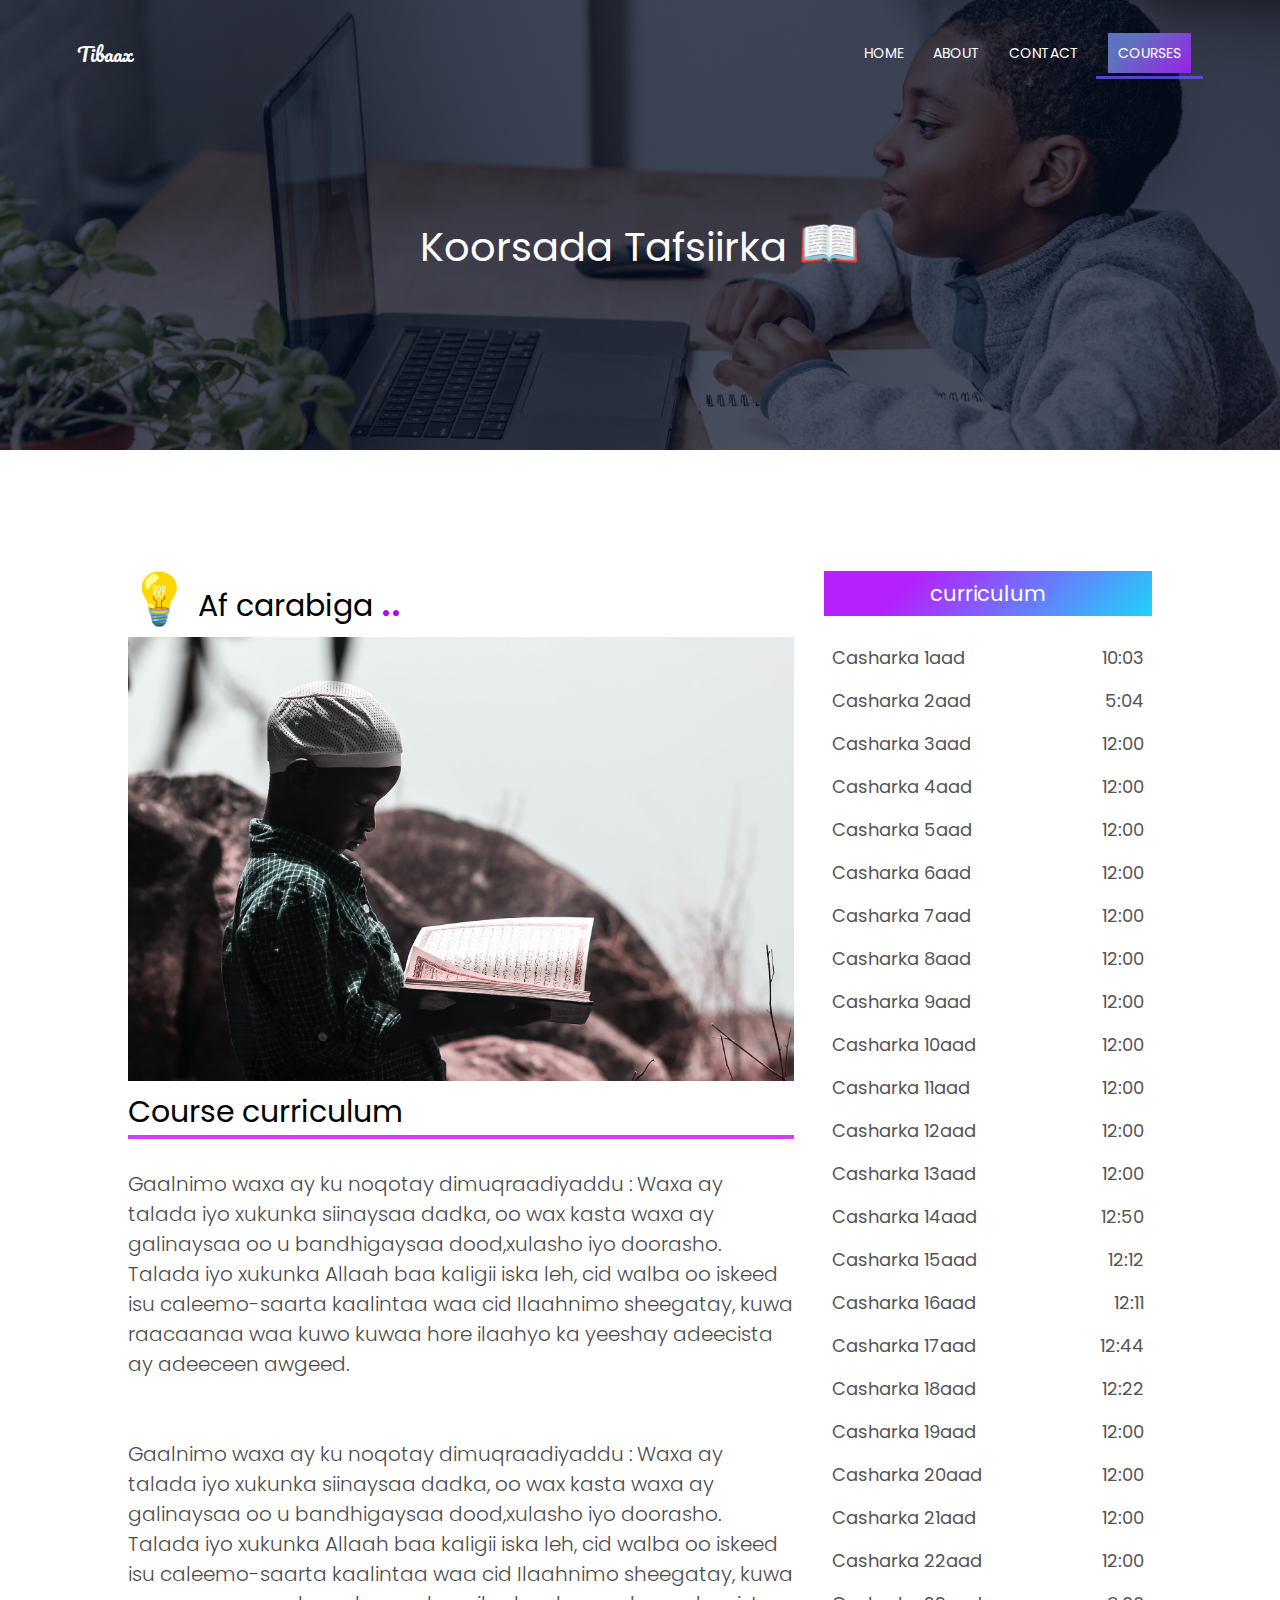
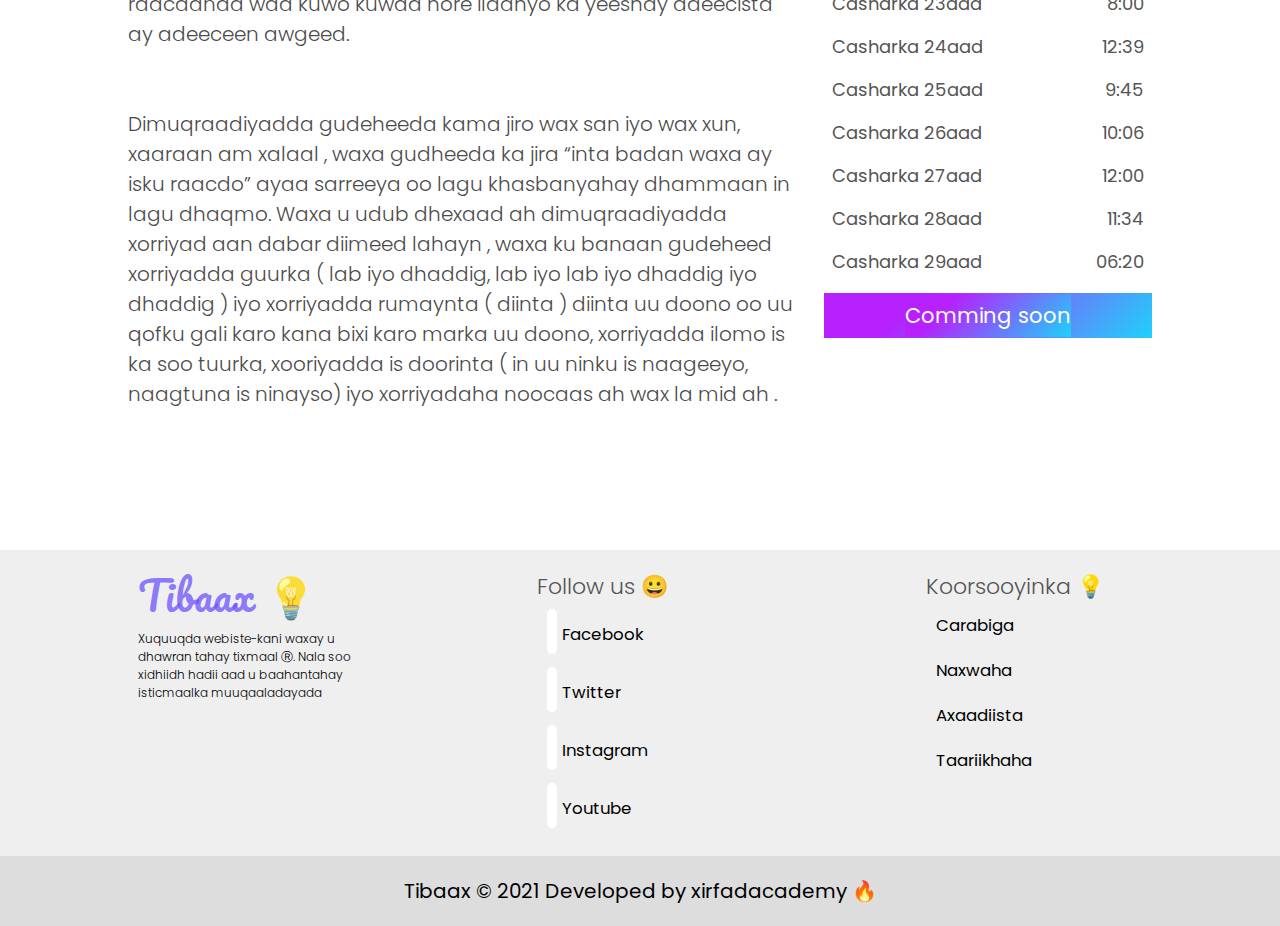
<file: underpages/coursecontent/coursethree.html>
<!DOCTYPE html>
<html lang="en">

<head>
    <meta charset="UTF-8">
    <meta http-equiv="X-UA-Compatible" content="IE=edge">
    <meta name="viewport" content="width=device-width, initial-scale=1.0">
    <link rel="stylesheet" href="/style.css">
    <link rel="stylesheet" href="https://cdnjs.cloudflare.com/ajax/libs/font-awesome/5.15.3/css/all.min.css"
        integrity="sha512-iBBXm8fW90+nuLcSKlbmrPcLa0OT92xO1BIsZ+ywDWZCvqsWgccV3gFoRBv0z+8dLJgyAHIhR35VZc2oM/gI1w=="
        crossorigin="anonymous" referrerpolicy="no-referrer" />
    <title>💡 Tibaax | Af-carabiga</title>
</head>

<body>
    <section class="sub-header">
        <nav>
            <a href="index.html">
                <h3 class="mini-logo">Tibaax</h3>
            </a>
            <div class="navigations">
                <i class="fas fa-times" onclick="closeMenu()"></i>

                <ul>
                    <li><a href="/index.html">HOME</a></li>
                    <li><a href="/underpages/about.html">ABOUT</a></li>
                    <li><a href="/underpages/contact.html">CONTACT</a></li>
                    <li class="current"><a href="/underpages/course.html" class="h-btn">COURSES</a></li>
                </ul>
            </div>
            <ul></ul>
            <i class="fas fa-bars" onclick="showMenu()"></i>
        </nav>
        <h1>Koorsada Tafsiirka <span class="arrow">📖</span> </h1>
    </section>

    <!-- coursecontent -->
    <div class="course-content">
        <div class="row">
            <div class="left">
                <h2><span class="arrow">💡</span> Af carabiga <span class="arrow">..</span></h2>
                <img src="/img/quran.jpeg" alt="">
                <h2 class="mini-title">Course curriculum</h2>
                <p>Gaalnimo waxa ay ku noqotay dimuqraadiyaddu : Waxa ay talada iyo xukunka siinaysaa dadka, oo wax
                    kasta waxa ay galinaysaa oo u bandhigaysaa dood,xulasho iyo doorasho.
                    Talada iyo xukunka Allaah baa kaligii iska leh, cid walba oo iskeed isu caleemo-saarta kaalintaa
                    waa
                    cid Ilaahnimo sheegatay, kuwa raacaanaa waa kuwo kuwaa hore ilaahyo ka yeeshay adeecista ay
                    adeeceen
                    awgeed. </p><br>
                <p>Gaalnimo waxa ay ku noqotay dimuqraadiyaddu : Waxa ay talada iyo xukunka siinaysaa dadka, oo wax
                    kasta waxa ay galinaysaa oo u bandhigaysaa dood,xulasho iyo doorasho.
                    Talada iyo xukunka Allaah baa kaligii iska leh, cid walba oo iskeed isu caleemo-saarta kaalintaa
                    waa
                    cid Ilaahnimo sheegatay, kuwa raacaanaa waa kuwo kuwaa hore ilaahyo ka yeeshay adeecista ay
                    adeeceen
                    awgeed. </p><br>

                <p> Dimuqraadiyadda gudeheeda kama jiro wax san iyo wax xun, xaaraan am xalaal , waxa gudheeda ka jira
                    “inta badan waxa ay isku raacdo” ayaa sarreeya oo lagu khasbanyahay dhammaan in lagu dhaqmo.
                    Waxa u udub dhexaad ah dimuqraadiyadda xorriyad aan dabar diimeed lahayn , waxa ku banaan gudeheed
                    xorriyadda guurka ( lab iyo dhaddig, lab iyo lab iyo dhaddig iyo dhaddig ) iyo xorriyadda rumaynta
                    (
                    diinta ) diinta uu doono oo uu qofku gali karo kana bixi karo marka uu doono, xorriyadda ilomo is
                    ka
                    soo tuurka, xooriyadda is doorinta ( in uu ninku is naageeyo, naagtuna is ninayso) iyo xorriyadaha
                    noocaas ah wax la mid ah .</p> <br>
            </div>

            <div class="right">
                <h3>curriculum</h3>
                <div>
                    <span>Casharka 1aad</span>
                    <span>10:03</span>
                </div>
                <div>
                    <span>Casharka 2aad</span>
                    <span>5:04</span>
                </div>
                <div>
                    <span>Casharka 3aad</span>
                    <span>12:00</span>
                </div>
                <div>
                    <span>Casharka 4aad</span>
                    <span>12:00</span>
                </div>
                <div>
                    <span>Casharka 5aad</span>
                    <span>12:00</span>
                </div>
                <div>
                    <span>Casharka 6aad</span>
                    <span>12:00</span>
                </div>
                <div>
                    <span>Casharka 7aad</span>
                    <span>12:00</span>
                </div>
                <div>
                    <span>Casharka 8aad</span>
                    <span>12:00</span>
                </div>
                <div>
                    <span>Casharka 9aad</span>
                    <span>12:00</span>
                </div>
                <div>
                    <span>Casharka 10aad</span>
                    <span>12:00</span>
                </div>
                <div>
                    <span>Casharka 11aad</span>
                    <span>12:00</span>
                </div>
                <div>
                    <span>Casharka 12aad</span>
                    <span>12:00</span>
                </div>
                <div>
                    <span>Casharka 13aad</span>
                    <span>12:00</span>
                </div>
                <div>
                    <span>Casharka 14aad</span>
                    <span>12:50</span>
                </div>
                <div>
                    <span>Casharka 15aad</span>
                    <span>12:12</span>
                </div>
                <div>
                    <span>Casharka 16aad</span>
                    <span>12:11</span>
                </div>
                <div>
                    <span>Casharka 17aad</span>
                    <span>12:44</span>
                </div>
                <div>
                    <span>Casharka 18aad</span>
                    <span>12:22</span>
                </div>
                <div>
                    <span>Casharka 19aad</span>
                    <span>12:00</span>
                </div>
                <div>
                    <span>Casharka 20aad</span>
                    <span>12:00</span>
                </div>
                <div>
                    <span>Casharka 21aad</span>
                    <span>12:00</span>
                </div>
                <div>
                    <span>Casharka 22aad</span>
                    <span>12:00</span>
                </div>
                <div>
                    <span>Casharka 23aad</span>
                    <span>8:00</span>
                </div>
                <div>
                    <span>Casharka 24aad</span>
                    <span>12:39</span>
                </div>
                <div>
                    <span>Casharka 25aad</span>
                    <span>9:45</span>
                </div>
                <div>
                    <span>Casharka 26aad</span>
                    <span>10:06</span>
                </div>
                <div>
                    <span>Casharka 27aad</span>
                    <span>12:00</span>
                </div>
                <div>
                    <span>Casharka 28aad</span>
                    <span>11:34</span>
                </div>
                <div>
                    <span>Casharka 29aad</span>
                    <span>06:20</span>
                </div>
                <h3>
                    <a href="" class="comming-soon">Comming soon</a>
                </h3>

            </div>
        </div>
    </div>



    <!-- footer -->
    <footer class="footer">
        <div class="container">
            <div class="row">
                <div class="col-4 logo-text">
                    <h1 class="footer-logo">Tibaax 💡</h1>
                    <p>Xuquuqda webiste-kani waxay u dhawran tahay tixmaal Ⓡ. Nala soo xidhiidh hadii aad u baahantahay
                        isticmaalka muuqaaladayada</p>
                </div>
                <div class="col-4 col-4-items">
                    <h4 class="footer-title">Follow us 😀</h4>
                    <small><a href="https://www.facebook.com/CabdimaalikMuuseColdoon" target="_blank"><i
                                class="fab fa-facebook"></i>Facebook</a></small>
                    <small><a href="https://twitter.com/Cabdimalikmuse1" target="_blank"><i
                                class="fab fa-twitter"></i>Twitter</a></small>
                    <small><a href="https://www.instagram.com/cabdimaalik_coldoon/" target="_blank"><i
                                class="fab fa-instagram"></i>Instagram</a></small>
                    <small><a href="https://www.youtube.com/user/abdilmaalik" target="_blank"><i
                                class="fab fa-youtube"></i>Youtube</a></small>
                </div>

                <div class="col-4 col-4-items">
                    <h4 class="footer-title">Koorsooyinka 💡</h4>
                    <small>Carabiga</small>
                    <small>Naxwaha</small>
                    <small>Axaadiista</small>
                    <small>Taariikhaha</small>
                </div>

            </div>
        </div>
    </footer>
    <div class="sub-footer">

        <p>Tibaax &copy; 2021 Developed by <a href="http://www.xirfadacademy.com" target="_blank"
                rel="noopener noreferrer">xirfadacademy 🔥</a></p>
    </div>

    <script>
        const navigations = document.querySelector('.navigations')

        function showMenu() {
            navigations.style.right = '0'
        }

        function closeMenu() {
            navigations.style.right = '-200px'
        }
    </script>
</body>

</html>
</file>
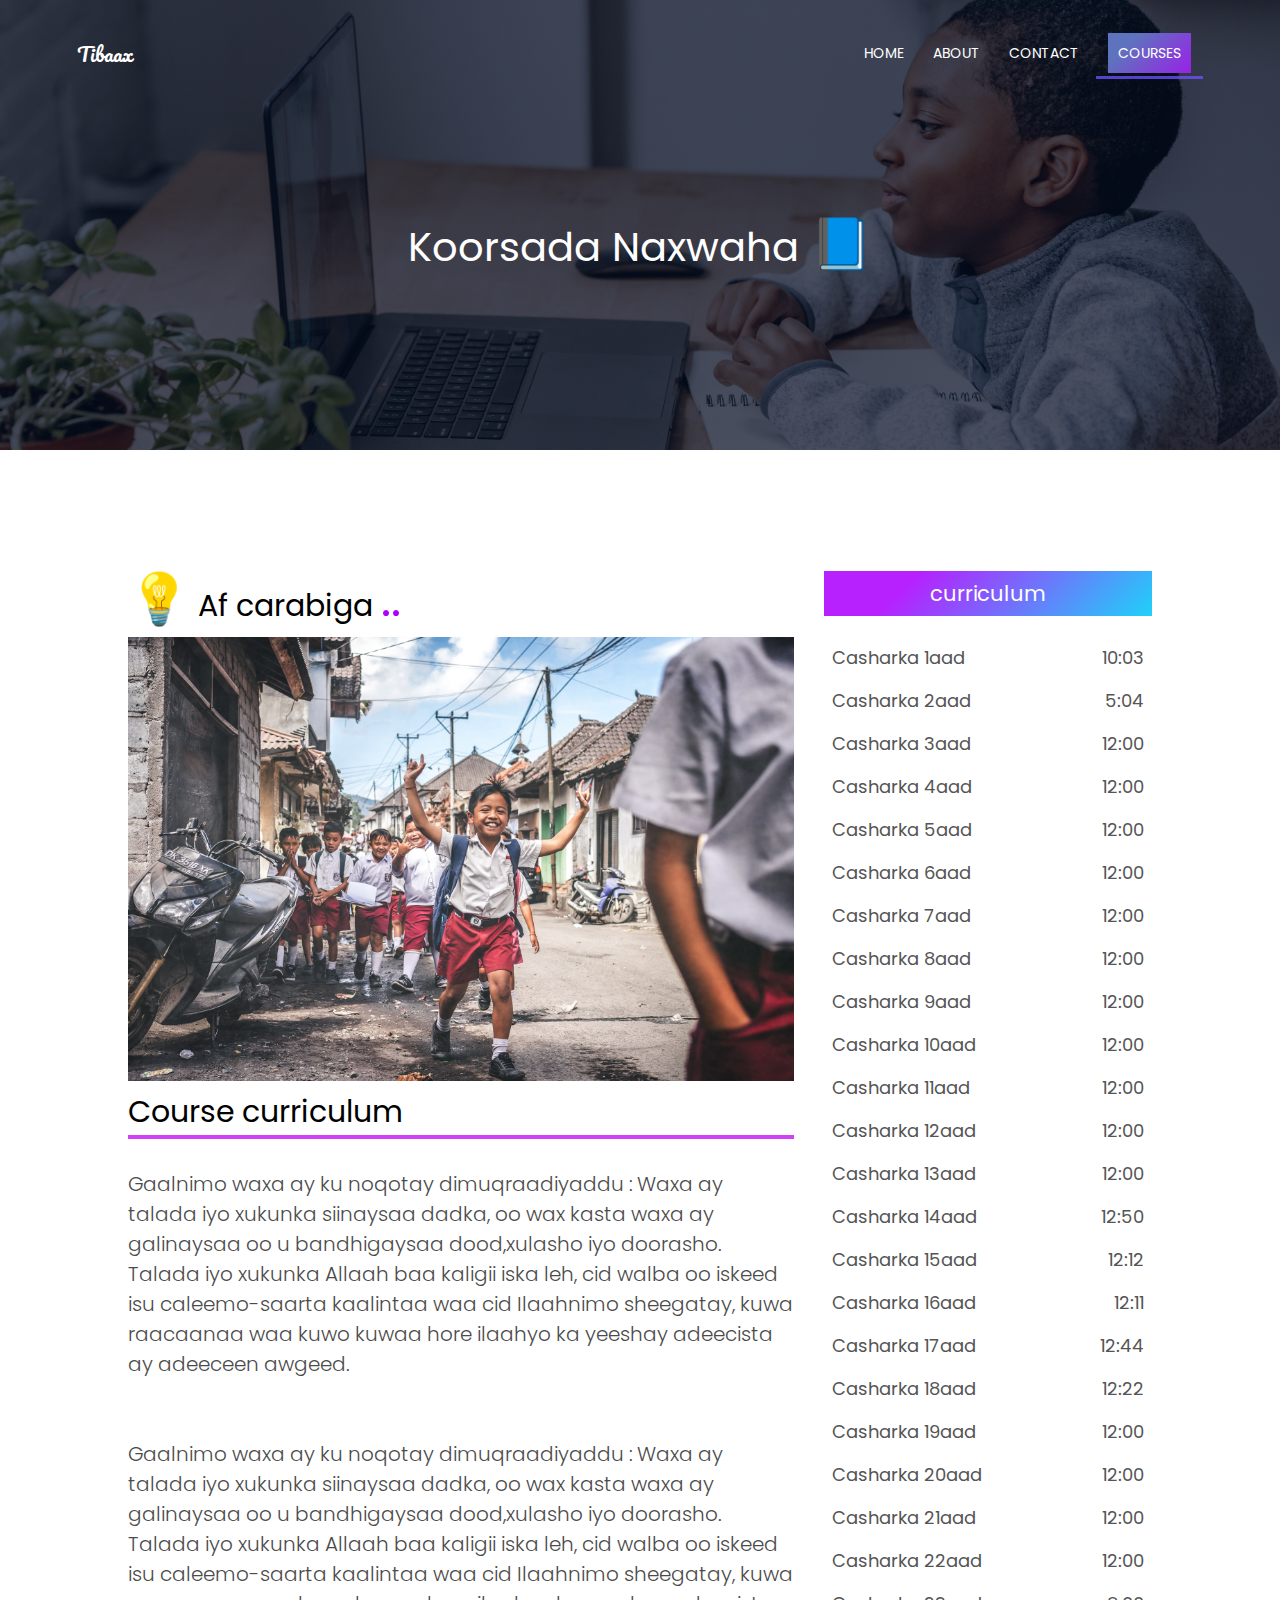
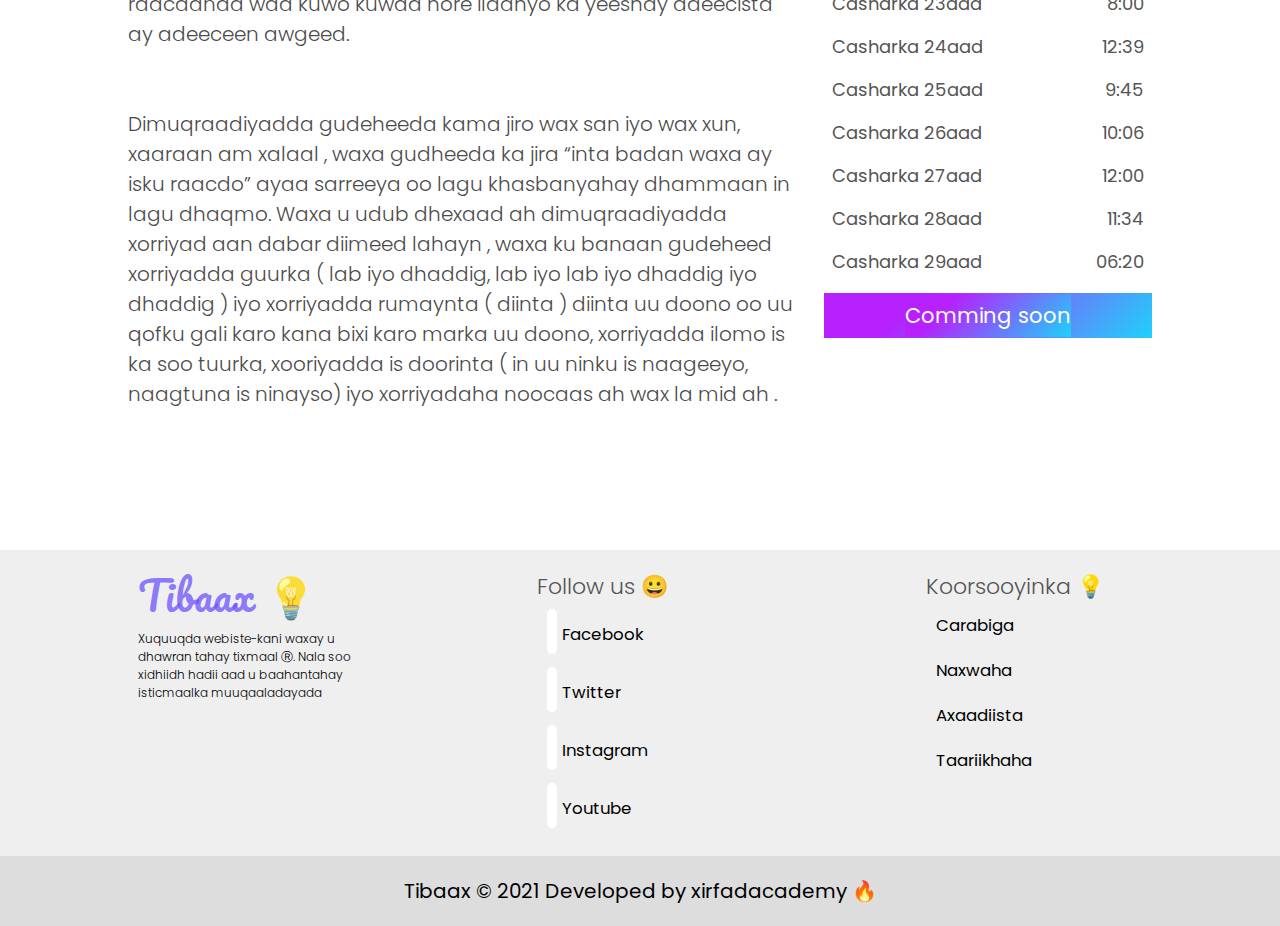
<file: underpages/coursecontent/coursetwo.html>
<!DOCTYPE html>
<html lang="en">

<head>
    <meta charset="UTF-8">
    <meta http-equiv="X-UA-Compatible" content="IE=edge">
    <meta name="viewport" content="width=device-width, initial-scale=1.0">
    <link rel="stylesheet" href="/style.css">
    <link rel="stylesheet" href="https://cdnjs.cloudflare.com/ajax/libs/font-awesome/5.15.3/css/all.min.css"
        integrity="sha512-iBBXm8fW90+nuLcSKlbmrPcLa0OT92xO1BIsZ+ywDWZCvqsWgccV3gFoRBv0z+8dLJgyAHIhR35VZc2oM/gI1w=="
        crossorigin="anonymous" referrerpolicy="no-referrer" />
    <title>💡 Tibaax | Af-carabiga</title>
</head>

<body>
    <section class="sub-header">
        <nav>
            <a href="index.html">
                <h3 class="mini-logo">Tibaax</h3>
            </a>
            <div class="navigations">
                <i class="fas fa-times" onclick="closeMenu()"></i>

                <ul>
                    <li><a href="/index.html">HOME</a></li>
                    <li><a href="/underpages/about.html">ABOUT</a></li>
                    <li><a href="/underpages/contact.html">CONTACT</a></li>
                    <li class="current"><a href="/underpages/course.html" class="h-btn">COURSES</a></li>
                </ul>
            </div>
            <ul></ul>
            <i class="fas fa-bars" onclick="showMenu()"></i>
        </nav>
        <h1>Koorsada Naxwaha <span class="arrow">📘</span> </h1>
    </section>

    <!-- coursecontent -->
    <div class="course-content">
        <div class="row">
            <div class="left">
                <h2><span class="arrow">💡</span> Af carabiga <span class="arrow">..</span></h2>
                <img src="/img/child.jpeg" alt="">
                <h2 class="mini-title">Course curriculum</h2>
                <p>Gaalnimo waxa ay ku noqotay dimuqraadiyaddu : Waxa ay talada iyo xukunka siinaysaa dadka, oo wax
                    kasta waxa ay galinaysaa oo u bandhigaysaa dood,xulasho iyo doorasho.
                    Talada iyo xukunka Allaah baa kaligii iska leh, cid walba oo iskeed isu caleemo-saarta kaalintaa
                    waa
                    cid Ilaahnimo sheegatay, kuwa raacaanaa waa kuwo kuwaa hore ilaahyo ka yeeshay adeecista ay
                    adeeceen
                    awgeed. </p><br>
                <p>Gaalnimo waxa ay ku noqotay dimuqraadiyaddu : Waxa ay talada iyo xukunka siinaysaa dadka, oo wax
                    kasta waxa ay galinaysaa oo u bandhigaysaa dood,xulasho iyo doorasho.
                    Talada iyo xukunka Allaah baa kaligii iska leh, cid walba oo iskeed isu caleemo-saarta kaalintaa
                    waa
                    cid Ilaahnimo sheegatay, kuwa raacaanaa waa kuwo kuwaa hore ilaahyo ka yeeshay adeecista ay
                    adeeceen
                    awgeed. </p><br>

                <p> Dimuqraadiyadda gudeheeda kama jiro wax san iyo wax xun, xaaraan am xalaal , waxa gudheeda ka jira
                    “inta badan waxa ay isku raacdo” ayaa sarreeya oo lagu khasbanyahay dhammaan in lagu dhaqmo.
                    Waxa u udub dhexaad ah dimuqraadiyadda xorriyad aan dabar diimeed lahayn , waxa ku banaan gudeheed
                    xorriyadda guurka ( lab iyo dhaddig, lab iyo lab iyo dhaddig iyo dhaddig ) iyo xorriyadda rumaynta
                    (
                    diinta ) diinta uu doono oo uu qofku gali karo kana bixi karo marka uu doono, xorriyadda ilomo is
                    ka
                    soo tuurka, xooriyadda is doorinta ( in uu ninku is naageeyo, naagtuna is ninayso) iyo xorriyadaha
                    noocaas ah wax la mid ah .</p> <br>
            </div>

            <div class="right">
                <h3>curriculum</h3>
                <div>
                    <span>Casharka 1aad</span>
                    <span>10:03</span>
                </div>
                <div>
                    <span>Casharka 2aad</span>
                    <span>5:04</span>
                </div>
                <div>
                    <span>Casharka 3aad</span>
                    <span>12:00</span>
                </div>
                <div>
                    <span>Casharka 4aad</span>
                    <span>12:00</span>
                </div>
                <div>
                    <span>Casharka 5aad</span>
                    <span>12:00</span>
                </div>
                <div>
                    <span>Casharka 6aad</span>
                    <span>12:00</span>
                </div>
                <div>
                    <span>Casharka 7aad</span>
                    <span>12:00</span>
                </div>
                <div>
                    <span>Casharka 8aad</span>
                    <span>12:00</span>
                </div>
                <div>
                    <span>Casharka 9aad</span>
                    <span>12:00</span>
                </div>
                <div>
                    <span>Casharka 10aad</span>
                    <span>12:00</span>
                </div>
                <div>
                    <span>Casharka 11aad</span>
                    <span>12:00</span>
                </div>
                <div>
                    <span>Casharka 12aad</span>
                    <span>12:00</span>
                </div>
                <div>
                    <span>Casharka 13aad</span>
                    <span>12:00</span>
                </div>
                <div>
                    <span>Casharka 14aad</span>
                    <span>12:50</span>
                </div>
                <div>
                    <span>Casharka 15aad</span>
                    <span>12:12</span>
                </div>
                <div>
                    <span>Casharka 16aad</span>
                    <span>12:11</span>
                </div>
                <div>
                    <span>Casharka 17aad</span>
                    <span>12:44</span>
                </div>
                <div>
                    <span>Casharka 18aad</span>
                    <span>12:22</span>
                </div>
                <div>
                    <span>Casharka 19aad</span>
                    <span>12:00</span>
                </div>
                <div>
                    <span>Casharka 20aad</span>
                    <span>12:00</span>
                </div>
                <div>
                    <span>Casharka 21aad</span>
                    <span>12:00</span>
                </div>
                <div>
                    <span>Casharka 22aad</span>
                    <span>12:00</span>
                </div>
                <div>
                    <span>Casharka 23aad</span>
                    <span>8:00</span>
                </div>
                <div>
                    <span>Casharka 24aad</span>
                    <span>12:39</span>
                </div>
                <div>
                    <span>Casharka 25aad</span>
                    <span>9:45</span>
                </div>
                <div>
                    <span>Casharka 26aad</span>
                    <span>10:06</span>
                </div>
                <div>
                    <span>Casharka 27aad</span>
                    <span>12:00</span>
                </div>
                <div>
                    <span>Casharka 28aad</span>
                    <span>11:34</span>
                </div>
                <div>
                    <span>Casharka 29aad</span>
                    <span>06:20</span>
                </div>
                <h3>
                    <a href="" class="comming-soon">Comming soon</a>
                </h3>

            </div>
        </div>
    </div>



    <!-- footer -->
    <footer class="footer">
        <div class="container">
            <div class="row">
                <div class="col-4 logo-text">
                    <h1 class="footer-logo">Tibaax 💡</h1>
                    <p>Xuquuqda webiste-kani waxay u dhawran tahay tixmaal Ⓡ. Nala soo xidhiidh hadii aad u baahantahay
                        isticmaalka muuqaaladayada</p>
                </div>
                <div class="col-4 col-4-items">
                    <h4 class="footer-title">Follow us 😀</h4>
                    <small><a href="https://www.facebook.com/CabdimaalikMuuseColdoon" target="_blank"><i
                                class="fab fa-facebook"></i>Facebook</a></small>
                    <small><a href="https://twitter.com/Cabdimalikmuse1" target="_blank"><i
                                class="fab fa-twitter"></i>Twitter</a></small>
                    <small><a href="https://www.instagram.com/cabdimaalik_coldoon/" target="_blank"><i
                                class="fab fa-instagram"></i>Instagram</a></small>
                    <small><a href="https://www.youtube.com/user/abdilmaalik" target="_blank"><i
                                class="fab fa-youtube"></i>Youtube</a></small>
                </div>

                <div class="col-4 col-4-items">
                    <h4 class="footer-title">Koorsooyinka 💡</h4>
                    <small>Carabiga</small>
                    <small>Naxwaha</small>
                    <small>Axaadiista</small>
                    <small>Taariikhaha</small>
                </div>

            </div>
        </div>
    </footer>
    <div class="sub-footer">

        <p>Tibaax &copy; 2021 Developed by <a href="http://www.xirfadacademy.com" target="_blank"
                rel="noopener noreferrer">xirfadacademy 🔥</a></p>
    </div>

    <script>
        const navigations = document.querySelector('.navigations')

        function showMenu() {
            navigations.style.right = '0'
        }

        function closeMenu() {
            navigations.style.right = '-200px'
        }
    </script>
</body>

</html>
</file>
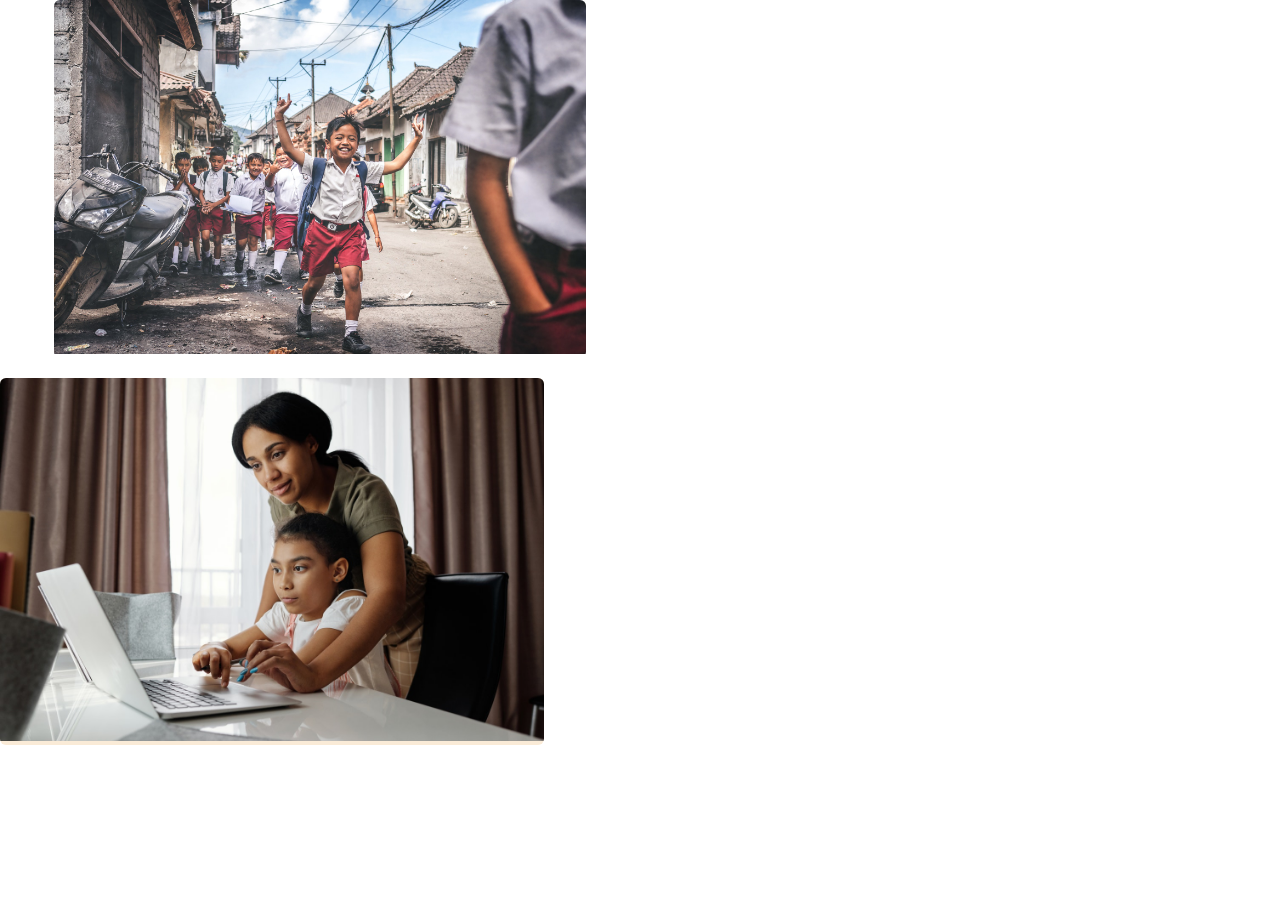
<file: underpages/coursecontent/tutorials/course.html>
<!DOCTYPE html>
<html lang="en">

<head>
    <meta charset="UTF-8">
    <meta http-equiv="X-UA-Compatible" content="IE=edge">
    <meta name="viewport" content="width=device-width, initial-scale=1.0">
    <link rel="stylesheet" href="/underpages/coursecontent/tutorials/course.css">
    <link rel="stylesheet" href="https://cdnjs.cloudflare.com/ajax/libs/font-awesome/5.15.3/css/all.min.css"
        integrity="sha512-iBBXm8fW90+nuLcSKlbmrPcLa0OT92xO1BIsZ+ywDWZCvqsWgccV3gFoRBv0z+8dLJgyAHIhR35VZc2oM/gI1w=="
        crossorigin="anonymous" referrerpolicy="no-referrer" />
    <title>Tibaax</title>
</head>

<body>

    <div class="tutorials">
        <div class="tutorials-row">
            <div class="tutorials-col">
                <div class="feature-img">
                    <img src="/img/child.jpeg" alt="">
                </div>
                <div class="tutorials-col">
                    <div class="small-img-row">
                        <div class="small-img">
                            <img src="/img/img.jpeg" alt="">
                        </div>
                    </div>
                </div>
            </div>
        </div>
    </div>

</body>

</html>
</file>
<file: style.css>
@import url("https://fonts.googleapis.com/css2?family=Poppins:wght@100;300;400;500;600;700&display=swap");
@import url("https://fonts.googleapis.com/css2?family=Pacifico&display=swap");

/* variables */
:root {
  --main-color: #6c53fcc5;
  --light-gray: #efefef;
}

* {
  margin: 0;
  padding: 0;
  box-sizing: border-box;
}
/* global */
a {
  text-decoration: none;
  color: inherit;
}
h1,
h2,
h3,
h4 {
  font-weight: 400;
}
.btn {
  border: none;
}
.highlight {
  background-image: linear-gradient(315deg, #1fd1f9 0%, #b621fe 74%);
  color: #fff;
}
.arrow {
  font-size: 50px;
  color: rgb(174, 0, 255);
}
.dots {
  font-size: 30px;
}
.mini-title {
  border-bottom: 4px solid rgb(209, 64, 245);
}
body {
  font-family: "Poppins", sans-serif;
  font-size: 20px;
}
.header {
  min-height: 100vh;
  width: 100%;
  background: linear-gradient(rgba(0, 0, 0, 0.5), var(--main-color)),
    url(img/cover.jpeg);
  /* background-image: linear-gradient(rgba(14, 36, 54, 0.6), rgba(4, 9, 30, 0.7)),
    url(img/cover.jpeg); */
  background-position: center;
  background-size: cover;
}
.h-btn {
  background-color: #9921e8;
  background-image: linear-gradient(315deg, #9921e8 0%, #5f72be 74%);
  padding: 10px;
  box-shadow: 10px 15px -3px rgba(0, 0, 0, 0.1);
  transition: 0.3s;
}
.h-btn:hover {
  color: #fff;
  background-color: #fff;
}
.current {
  border-bottom: 3px solid var(--main-color);
}
.logo {
  font-size: 3rem;
  color: white;
  font-family: "Pacifico", cursive;
}
.mini-logo {
  font-family: "Pacifico", cursive;
  font-size: 20px;
}
nav {
  display: flex;
  padding: 2% 6%;
  justify-content: space-between;
  align-items: center;
}
nav img {
  width: 150px;
}
.navigations {
  flex: 1;
  text-align: right;
}
nav .fas {
  display: none;
}
.navigations ul li {
  list-style-type: none;
  display: inline-block;
  padding: 8px 12px;
  position: relative;
}
.navigations ul li a {
  color: white;
  text-decoration: none;
  font-size: 14px;
}
.navigations ul li::after {
  content: "";
  width: 0;
  height: 2px;
  background: #fff;
  display: block;
  margin: auto;
  transition: 0.5s;
}
.navigations ul li:hover::after {
  width: 100%;
}
.text-box {
  width: 90%;
  color: #fff;
  position: absolute;
  top: 50%;
  left: 50%;
  transform: translate(-50%, -50%);
  text-align: center;
}
.text-box h1 {
  font-size: 62px;
}
.text-box p {
  margin: 10px 0 40px;
  font-size: inherit;
}
.text-box a {
  position: relative;
  z-index: 1;
  transition: color 0.3s;
}
.text-box a span {
  position: absolute;
  width: 0;
  height: 100%;
  top: 0;
  left: 0;
  background: #fff;
  z-index: -1;
  transition: 0.5s;
}
.button {
  border: none;
}
.showcase-btn {
  display: inline-block;
  color: #fff;
  border: 1px solid #fff;
  padding: 12px 34px;
  font-size: 20px;
  background-color: transparent;
  position: relative;
  cursor: pointer;
  margin-right: 10px;
}
.text-box a:hover span {
  width: 100%;
}
.text-box a:hover {
  color: #000;
}

@media (max-width: 860px) {
  .text-box h1 {
    font-size: 20px;
  }
  .navigations ul li {
    display: block;
  }
  .navigations {
    position: fixed;
    background-color: rgb(243, 243, 243);
    height: 100vh;
    width: 200px;
    top: 0;
    right: -200px;
    text-align: left;
    z-index: 2;
    transition: 1s;
  }
  .navigations ul li a {
    color: black;
    font-size: 1.4rem;
  }
  nav .fas {
    display: block;
    color: #fff;
    margin: 10px;
    cursor: pointer;
    font-size: 30px;
  }
  .navigations ul {
    padding: 32px;
  }
}

/* courses */
.courses {
  width: 90%;
  margin: auto;
  text-align: center;
  padding-top: 76px;
}
.courses h2 {
  font-size: 36px;
  font-weight: 500;
  font-family: inherit;
}
.courses p {
  color: black;
  font-size: 1.2rem;
  font-weight: 300;
  line-height: 22px;
  padding: 10px;
}
.row {
  display: flex;
  justify-content: space-between;
  margin-top: 5%;
}
.course-col {
  flex-basis: 31%;
  background-color: #fff3f3;
  border-radius: 10px;
  margin-bottom: 5%;
  padding: 20px 12px;
  box-sizing: border-box;
  transition: 0.5s;
}
h3 {
  text-align: center;
  font-weight: 400;
  margin: 10px 0;
}
.course-col:hover {
  box-shadow: 0 0 20px 0px rgb(0, 0, 0, 0.2);
}

@media (max-width: 960px) {
  .row {
    flex-direction: column;
  }
}

/* campus */
.campus {
  width: 80%;
  margin: auto;
  text-align: center;
  padding-top: 60px;
}
.campus-col {
  flex-basis: 32%;
  border-radius: 10px;
  margin-bottom: 30px;
  position: relative;
  overflow: hidden;
  cursor: pointer;
}
.campus-col:hover {
  box-shadow: 0 0 20px 0px rgb(0, 0, 0, 0.2);
}
.campus-col img {
  width: 100%;
  display: block;
  box-shadow: 0 25px 50px -12px rgba(0, 0, 0, 0.25);
}
.layer {
  background-color: transparent;
  height: 100%;
  width: 100%;
  position: absolute;
  top: 0;
  right: 0;
  transition: 0.5s;
}
.layer:hover {
  background-color: rgba(108, 83, 252, 0.5);
}
.layer h3,
.layer a {
  font-size: 26px;
  width: 100%;
  color: #fff;
  font-weight: 500;
  bottom: 0;
  left: 50%;
  transform: translateX(-50%);
  position: absolute;
  opacity: 0;
  transition: 0.5s;
}
.layer:hover h3 {
  bottom: 49%;
  opacity: 1;
}
.layer:hover a {
  bottom: 40%;
  opacity: 1;
}
.view-btn {
  background-color: black;
  width: 60px;
}

/* fac */
.fac {
  width: 80%;
  margin: auto;
  text-align: center;
}
.fac-col {
  flex-basis: 31%;
  border-radius: 10px;
  margin: 2%;
  text-align: left;
}
.fac-col img {
  width: 100%;
  border-radius: 10px;
}
.fac-col p {
  padding: 0;
}
.fac-col h3 {
  margin-top: 16px;
  text-align: left;
}

/* testimonials */
.feedback {
  width: 90%;
  margin: auto;
  padding-top: 100px;
  text-align: center;
}
.feedback-col {
  flex-basis: 44%;
  border-radius: 10px;
  margin-bottom: 5%;
  text-align: left;
  background-color: #fff3f3;
  padding: 25px;
  cursor: pointer;
  display: flex;
  cursor: pointer;
  transition: 0.5s;
}
.feedback-col:hover {
  box-shadow: 0 0 20px 0px rgb(0, 0, 0, 0.2);
}

.feedback img {
  height: 40px;
  margin-left: 5px;
  margin-right: 30px;
  border-radius: 50%;
}
.feedback-col p {
  padding: 0;
}
.feedback-col h3 {
  margin-top: 15px;
  text-align: left;
}
.feedback-col .fas {
  color: var(--main-color);
}

@media (max-width: 700px) {
  .feedback-col img {
    margin-left: 0;
    margin-right: 15px;
  }
}

/* call to action */
.call-to-action {
  width: 80%;
  margin: 100px auto;

  background: linear-gradient(rgba(0, 0, 0, 0.5), var(--main-color)),
    url(img/quran.jpeg);
  background-position: center;
  background-size: cover;
  border-radius: 10px;
  text-align: center;
  padding: 100px 0;
}
.call-to-action h1 {
  color: #fff;
  margin-bottom: 40px;
  padding: 0;
}
@media (max-width: 700px) {
  .call-to-action h1 {
    font-size: 24px;
  }
}

/* footer */
.footer {
  background-color: var(--light-gray);
}
.footer .container {
  width: 80%;
  margin: auto;
}
footer .row {
  display: flex;
}
footer p {
  font-size: 12px;
  font-weight: 300;
}
.col-4 {
  flex-basis: 22%;
  margin: 1%;
}
.col-4-items {
  display: flex;
  flex-direction: column;
  padding: 10px;
}
.col-4-items > small {
  padding: 10px;
}
.footer-logo {
  font-family: "Pacifico", cursive;
  color: var(--main-color);
}
.footer-title {
  font-size: 22px;
  color: #555;
  font-weight: 300;
}
.footer i {
  font-size: 25px;
  margin-right: 5px;
  background-color: #fff;
  padding: 5px;
  border-radius: 5px;
}

footer .fa-facebook {
  color: blue;
}
footer .fa-twitter {
  color: lightblue;
}
footer .fa-instagram {
  color: rgba(228, 31, 123, 0.699);
}
footer .fa-youtube {
  color: rgb(250, 57, 57);
}
.fa-facebook:hover,
.fa-twitter:hover,
.fa-instagram:hover,
.fa-youtube:hover {
  box-shadow: 4px 6px -1px rgba(0, 0, 0, 0.9);
  color: gray;
}
.footer-row h1 {
  margin: 10px 0;
}
.footer-row p {
  margin: 10px 0;
}

.sub-footer {
  height: 70px;
  padding: 5px;
  display: flex;
  align-items: center;
  justify-content: center;
  background-color: rgb(221, 221, 221);
  color: black;
}
@media (max-width: 800px) {
  .col-4-items {
    flex-basis: 40%;
  }
}
@media (max-width: 1260px) {
  .col-4-items {
    flex-basis: 25%;
  }
}
@media (max-width: 720px) {
  .logo-text {
    flex-basis: 100%;
  }

  .footer small {
    min-width: 40%;
  }
}

/* about page */
.sub-header {
  height: 50vh;
  width: 100%;
  background-image: linear-gradient(rgba(4, 9, 30, 0.7), rgba(4, 9, 30, 0.7)),
    url(img/cover.jpeg);
  background-position: center;
  background-size: cover;
  text-align: center;
  color: #fff;
}
.sub-header h1 {
  margin-top: 100px;
}
.about-us {
  width: 80%;
  margin: auto;
  padding-top: 20px;
  padding-bottom: 20px;
}
.about-col {
  flex-basis: 48%;
  padding: 30px 2px;
}
.about-col img {
  width: 100%;
}
.about-col h1 {
  padding-top: 0;
}
.about-col p {
  padding: 15px 0 25px;
}
.secondary-btn {
  border: 1px solid var(--main-color);
  background-color: transparent;
  color: var(--main-color);
  transition: 0.3s;
  box-shadow: 0 10px 15px -3px rgba(0, 0, 0, 0.1);
}
.secondary-btn:hover {
  color: #fff;
  background-color: #8989bb;
  background-image: linear-gradient(315deg, #1fd1f9 0%, #b621fe 74%);
  border: 1px solid #fff;
}

/* course content */
.course-content {
  width: 80%;
  margin: auto;
  padding: 60px 0;
}
.course-content .left {
  flex-basis: 65%;
}
.course-content .left img {
  width: 100%;
}
.course-content .left h3 {
  font-size: 20px;
  font-weight: 600;
  color: #000;
  text-align: left;
  margin: 30px 0;
}
.course-content .left p {
  color: rgb(75, 75, 75);
  padding-top: 30px;
  font-weight: 300;
}
.course-content .right {
  flex-basis: 32%;
  font-size: 18px;
}
.course-content .right h3,
.right .comming-soon {
  background-image: linear-gradient(315deg, #1fd1f9 0%, #b621fe 74%);
  color: #fff;
  padding: 7px 0;
  margin-bottom: 20px;
}
.right div {
  display: flex;
  align-items: center;
  justify-content: space-between;
  color: #555;
  padding: 8px;
  box-sizing: border-box;
}
.right div:hover {
  background-color: #efefef;
}
.right .comming-soon {
  width: 100%;
}

/* contact us page */
.location {
  width: 90%;
  margin: auto;
  padding: 10px;
}
.location iframe {
  width: 100%;
}
.contact {
  width: 80%;
  margin: auto;
}
.contact-col {
  flex-basis: 48%;
  margin-bottom: 30px;
}
.contact-col div {
  display: flex;
  align-items: center;
  margin-bottom: 40px;
}
.contact-col div .fa {
  font-size: 28px;
  color: lightblue;
  margin: 10px;
  margin-right: 30px;
}
.contact-col div p {
  padding: 0;
}
.contact-col div h5 {
  font-size: 20px;
  margin-bottom: 5px;
  font-weight: 400;
}
.contact-col input,
.contact-col textarea {
  width: 100%;
  padding: 15px;
  margin-bottom: 17px;
  outline: none;
  border: 1px solid #ccc;
  box-sizing: border-box;
  font-size: 15px;
  font-family: inherit;
}
.contact-col button {
  height: 50px;
  width: 100%;
  cursor: pointer;
  font-size: 20px;
  transition: 0.3s;
}
.contact-col button:hover {
  color: #fff;
  background-color: var(--main-color);
  border: 0.5px solid #fff;
}

/* LESSONS */
.lessons h1 {
  padding: 60px;
  color: black;
  font-size: 44px;
  text-align: center;
}
.lessons-row {
  display: flex;
  flex-wrap: wrap;
  align-items: center;
}
.lessons-col {
  flex-basis: 10%;
  min-width: 250px;
  display: flex;
}
.feature-img {
  width: 83%;
  margin: auto;
  position: relative;
  overflow: hidden;
}
img {
  width: 100%;
}

/*
 *  STYLE 7
 */

/* #style-7::-webkit-scrollbar-track {
  -webkit-box-shadow: inset 0 0 6px rgba(0, 0, 0, 0.3);
  background-color: #f5f5f5;
  border-radius: 10px;
}

#style-7::-webkit-scrollbar {
  width: 10px;
  background-color: #f5f5f5;
}

#style-7::-webkit-scrollbar-thumb {
  border-radius: 10px;
  background-image: -webkit-gradient(
    linear,
    left bottom,
    left top,
    color-stop(0.44, rgb(122, 153, 217)),
    color-stop(0.72, rgb(73, 125, 189)),
    color-stop(0.86, rgb(28, 58, 148))
  );
} */

body::-webkit-scrollbar {
  width: 18px;
}

body::-webkit-scrollbar-track {
  box-shadow: inset 0 0 6px rgba(0, 0, 0, 0.3);
  background-color: #fff;
}

body::-webkit-scrollbar-thumb {
  background-color: #1fd1f9;
  background-image: linear-gradient(315deg, #1fd1f9 0%, #b621fe 74%);

  border-radius: 10px;
}
</file>
<file: underpages/coursecontent/tutorials/course.css>
* {
  margin: 0;
  padding: 0;
  box-sizing: border-box;
}

.tutorials-row {
  display: flex;
  align-items: center;
  flex-wrap: wrap;
}
.tutorials-col {
  flex-basis: 50%;
  min-width: 250px;
}
.tutorials-col img {
  width: 100%;
}
.feature-img {
  width: 83%;
  margin: auto;
  position: relative;
  border-radius: 6px;
  overflow: hidden;
}
.small-img-row {
  display: flex;
  background-color: antiquewhite;
  margin: 20px 0;
  align-items: center;
  border-radius: 6px;
  overflow: hidden;
  width: 85%;
}
</file>
